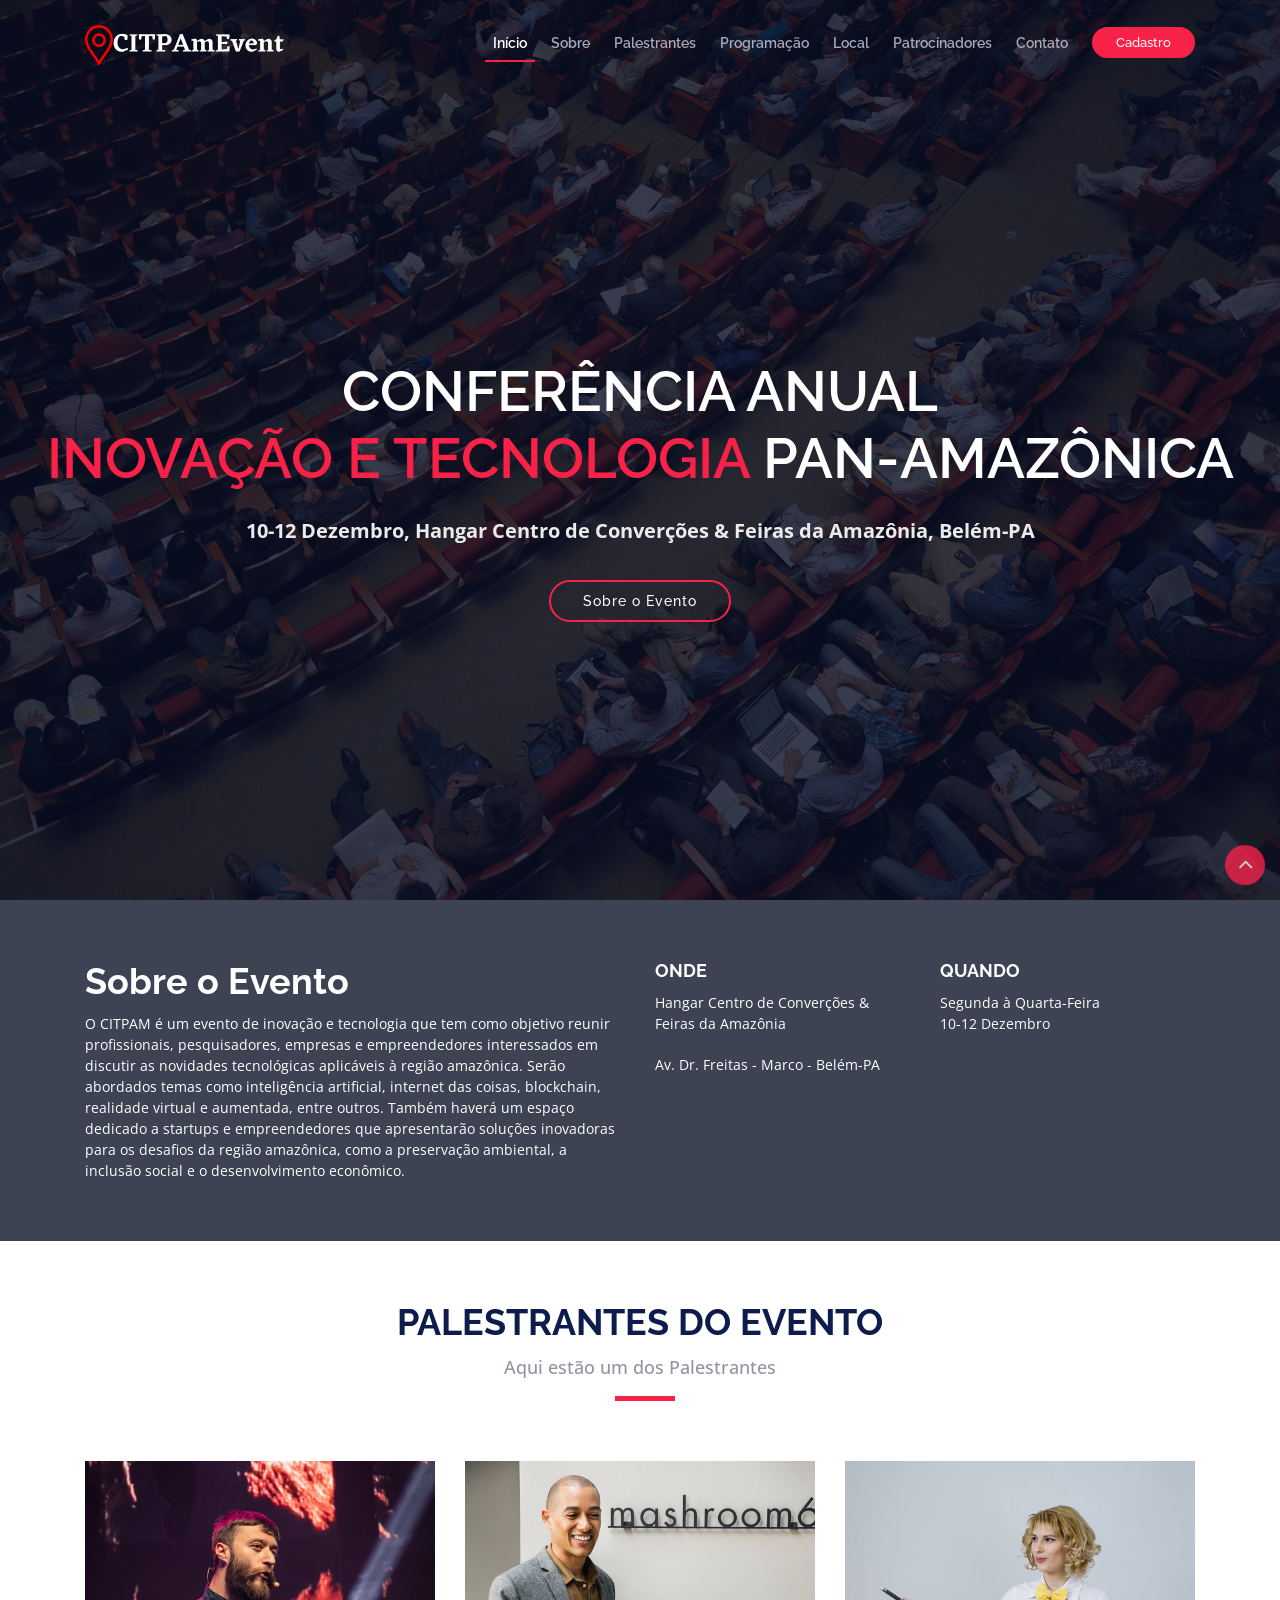
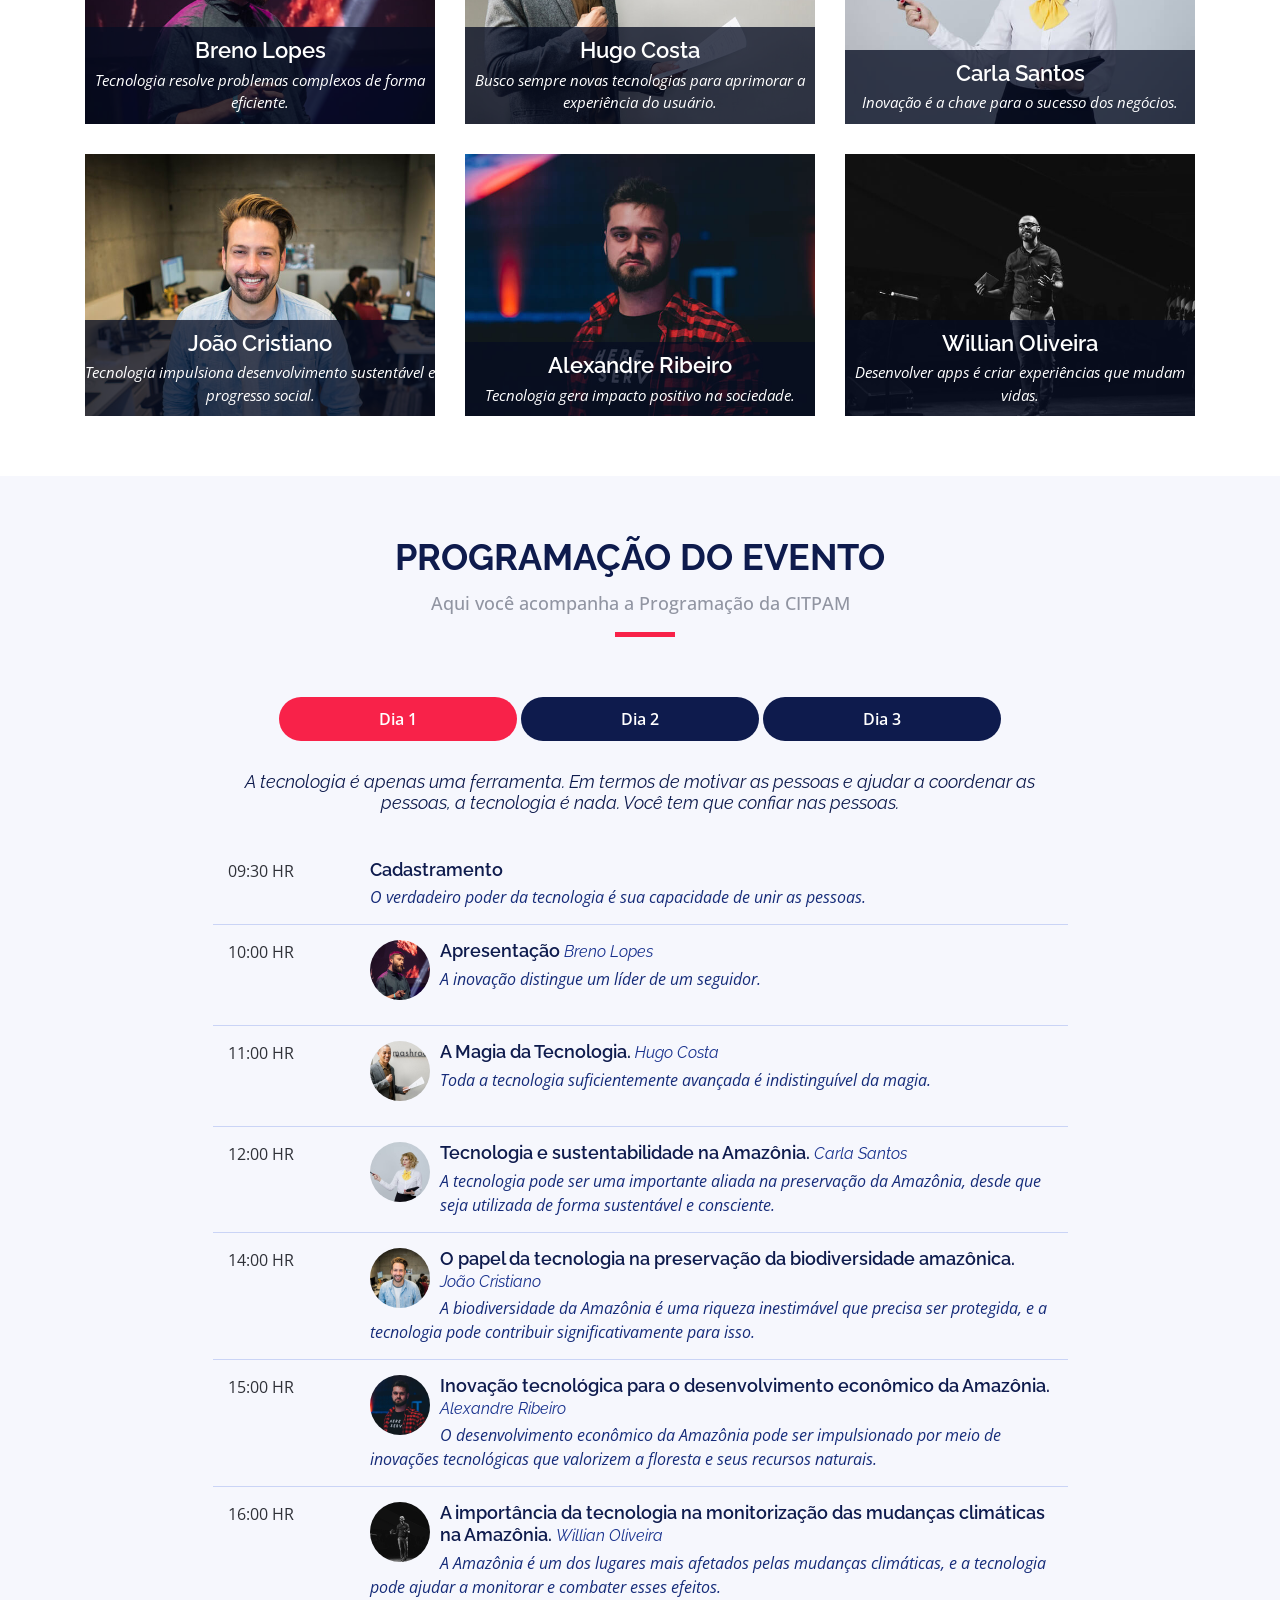
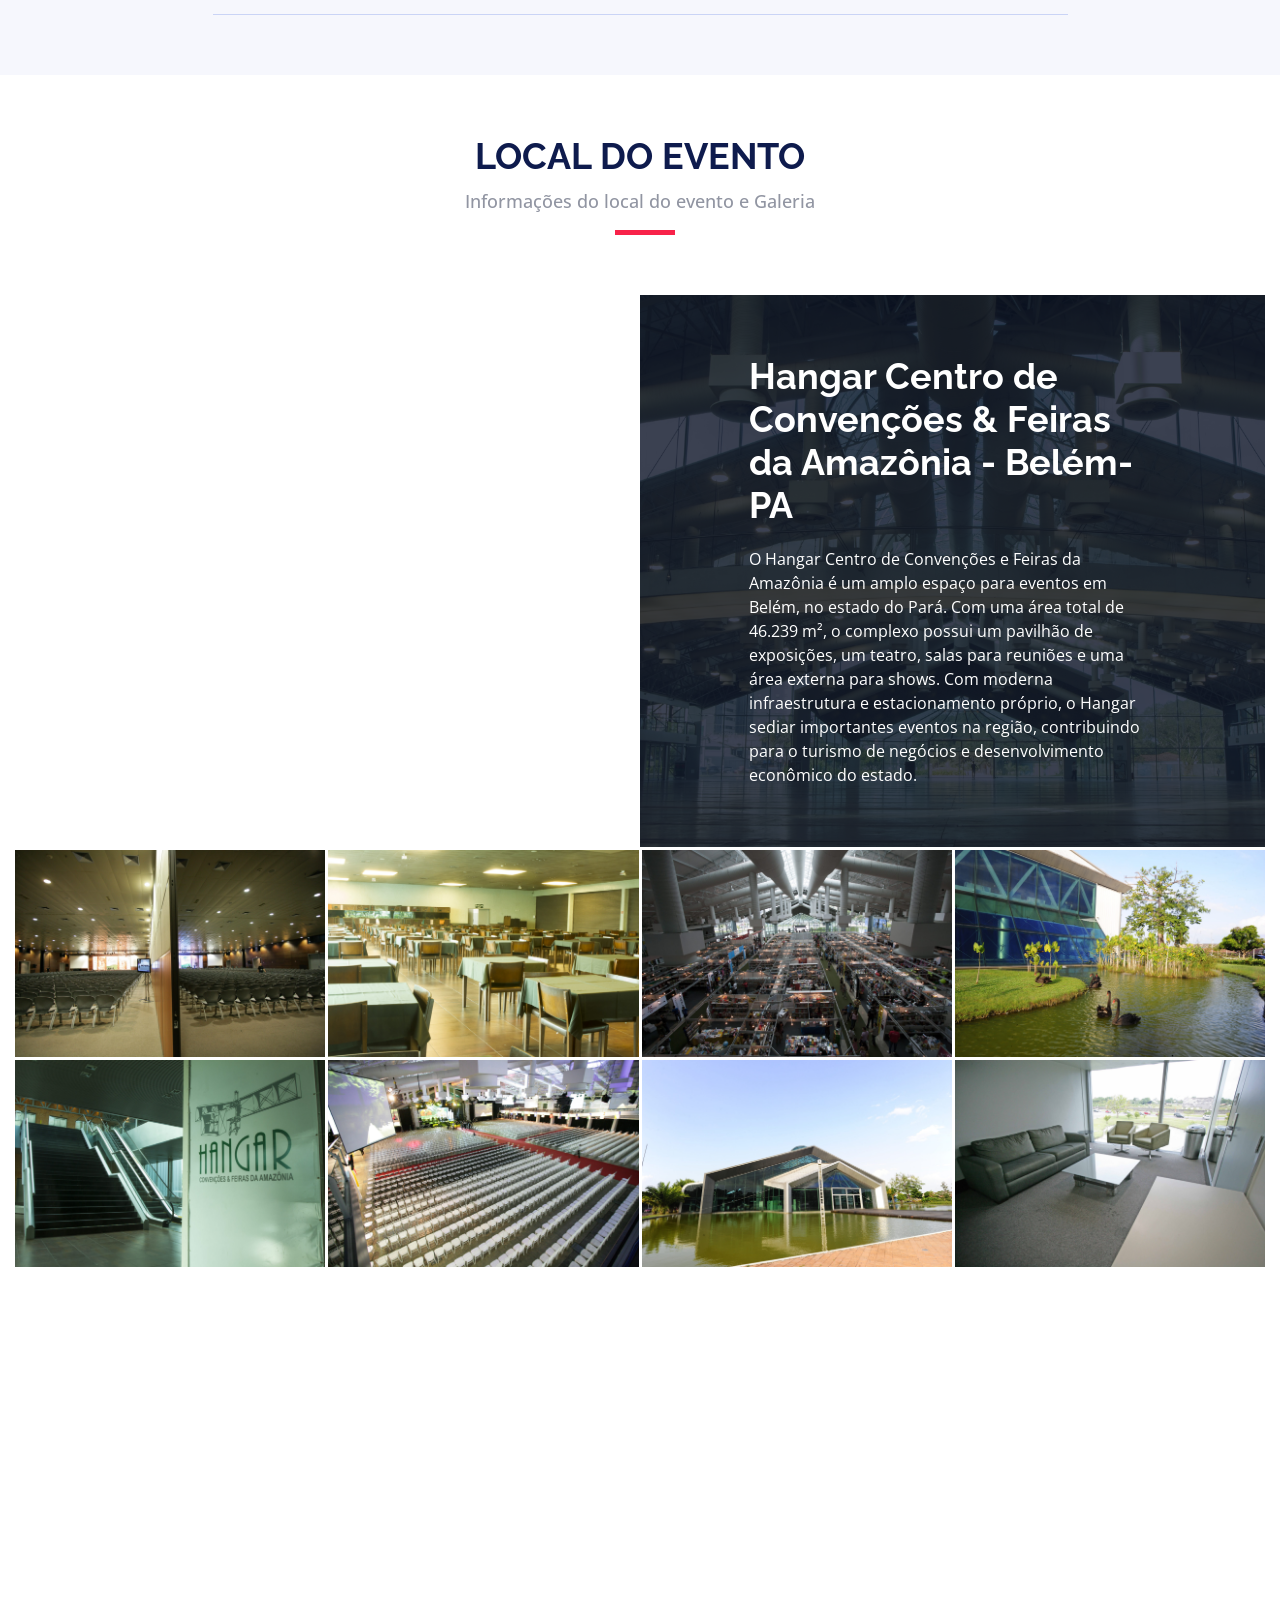
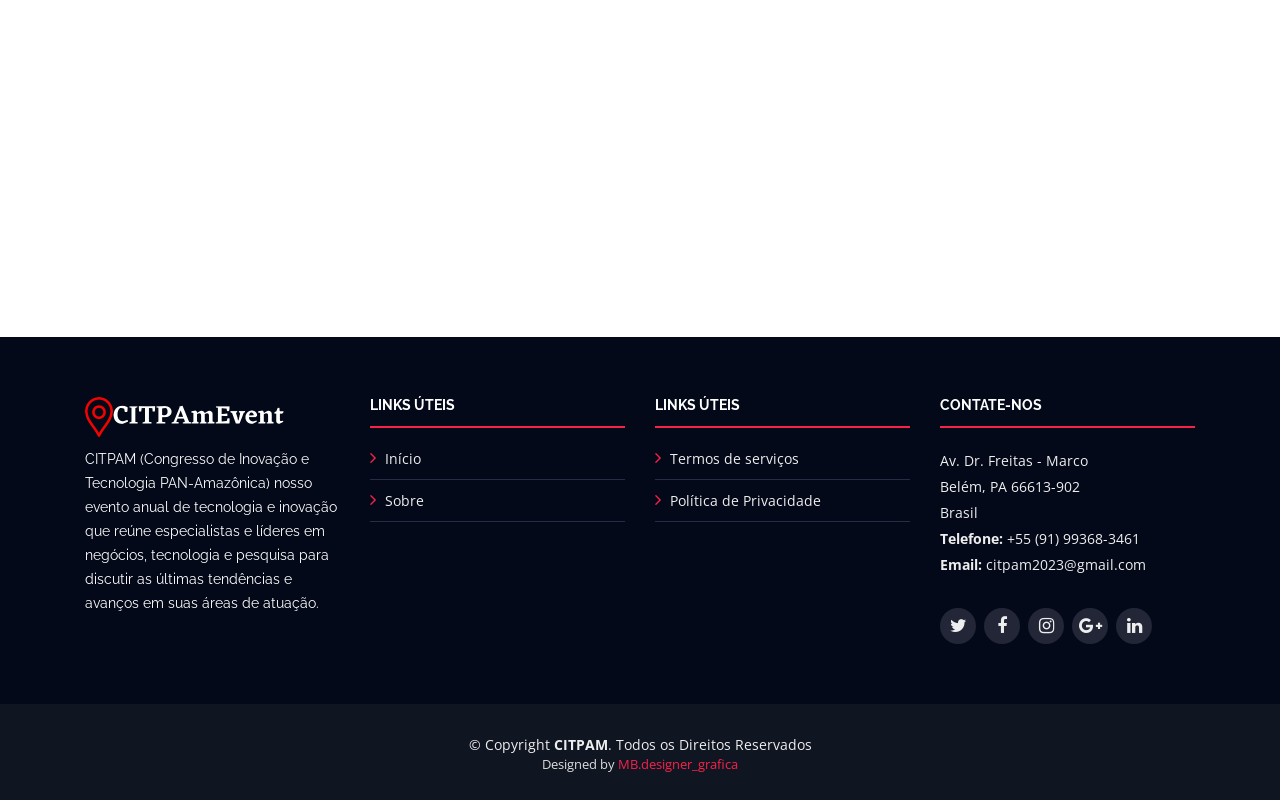
<file: index.html>
<!DOCTYPE html>
<html lang="pt-br">

<head>
  <meta charset="utf-8">
  <title>CITPAM2023- Conferência Anual de Inovação e Técnologia na região Amazônica</title>
  <meta content="width=device-width, initial-scale=1.0" name="viewport">
  <meta content="" name="keywords">
  <meta content="" name="description">

  <!-- Favicons -->
  <link href="img/apple-touch-icon.png" rel="icon">
  <link href="img/apple-touch-icon.png" rel="apple-touch-icon">

  <!-- Google Fonts -->
  <link href="https://fonts.googleapis.com/css?family=Open+Sans:300,300i,400,400i,700,700i|Raleway:300,400,500,700,800" rel="stylesheet">

  <!-- Bootstrap CSS File -->
  <link href="lib/bootstrap/css/bootstrap.min.css" rel="stylesheet">

  <!-- Libraries CSS Files -->
  <link href="lib/font-awesome/css/font-awesome.min.css" rel="stylesheet">
  <link href="lib/animate/animate.min.css" rel="stylesheet">
  <link href="lib/venobox/venobox.css" rel="stylesheet">
  <link href="lib/owlcarousel/assets/owl.carousel.min.css" rel="stylesheet">

  <!-- Main Stylesheet File -->
  <link href="css/style.css" rel="stylesheet">

</head>

<body>

  <!--==========================
    Header
  ============================-->
  <header id="header">
    <div class="container">

      <div id="logo" class="pull-left">
        <!-- Uncomment below if you prefer to use a text logo -->
        <!-- <h1><a href="#main">C<span>o</span>nf</a></h1>-->
        <a href="#intro" class="scrollto"><img src="img/logo.png" alt="" title=""></a>
      </div>

      <nav id="nav-menu-container">
        <ul class="nav-menu">
          <li class="menu-active"><a href="#intro">Início</a></li>
          <li><a href="#about">Sobre</a></li>
          <li><a href="#speakers">Palestrantes</a></li>
          <li><a href="#schedule">Programação</a></li>
          <li><a href="#venue">Local</a></li>
          <li><a href="#supporters">Patrocinadores</a></li>
          <li><a href="#footer">Contato</a></li>
          <li class="buy-tickets"><a href="cadastro1.html">Cadastro</a></li>
        </ul>
      </nav><!-- #nav-menu-container -->
    </div>
  </header><!-- #header -->

  <!--==========================
    Intro Section
  ============================-->
  <section id="intro">
    <div class="intro-container wow fadeIn">
      <h1 class="mb-4 pb-0">Conferência Anual<br><span>Inovação e Tecnologia</span> PAN-Amazônica</h1>
      <p class="mb-4 pb-0">10-12 Dezembro, Hangar Centro de Converções & Feiras da Amazônia, Belém-PA</p>
      <a href="#about" class="about-btn scrollto">Sobre o Evento</a>
    </div>
  </section>

  <main id="main">

    <!--==========================
      About Section
    ============================-->
    <section id="about">
      <div class="container">
        <div class="row">
          <div class="col-lg-6">
            <h2>Sobre o Evento</h2>
            <p>O CITPAM é um evento de inovação e tecnologia que tem como objetivo reunir
              profissionais, pesquisadores, empresas e empreendedores interessados em discutir as novidades 
              tecnológicas aplicáveis à região amazônica. Serão abordados temas como inteligência artificial, 
              internet das coisas, blockchain, realidade virtual e aumentada, entre outros. 
              Também haverá um espaço dedicado a startups e empreendedores que apresentarão soluções 
              inovadoras para os desafios da região amazônica, como a preservação ambiental, a inclusão social 
              e o desenvolvimento econômico.</p>
          </div>
          <div class="col-lg-3">
            <h3>Onde</h3>
            <p>Hangar Centro de Converções & Feiras da Amazônia</p>
            <p>Av. Dr. Freitas  - Marco - Belém-PA</p>
          </div>
          <div class="col-lg-3">
            <h3>Quando</h3>
            <p>Segunda à Quarta-Feira<br>10-12 Dezembro</p>
          </div>
        </div>
      </div>
    </section>

    <!--==========================
      Speakers Section
    ============================-->
    <section id="speakers" class="wow fadeInUp">
      <div class="container">
        <div class="section-header">
          <h2>Palestrantes do Evento</h2>
          <p>Aqui estão um dos Palestrantes</p>
        </div>

        <div class="row">
          <div class="col-lg-4 col-md-6">
            <div class="speaker">
              <img src="img/speakers/1.jpg" alt="Speaker 1" class="img-fluid">
              <div class="details">
                <h3><a href="speaker-details.html">Breno Lopes</a></h3>
                <p>Tecnologia resolve problemas complexos de forma eficiente.</p>
                <div class="social">
                  <a href=""><i class="fa fa-twitter"></i></a>
                  <a href=""><i class="fa fa-facebook"></i></a>
                  <a href=""><i class="fa fa-google-plus"></i></a>
                  <a href=""><i class="fa fa-linkedin"></i></a>
                </div>
              </div>
            </div>
          </div>
          <div class="col-lg-4 col-md-6">
            <div class="speaker">
              <img src="img/speakers/2.jpg" alt="Speaker 2" class="img-fluid">
              <div class="details">
                <h3><a href="speaker-details.html">Hugo Costa</a></h3>
                <p>Busco sempre novas tecnologias para aprimorar a experiência do usuário.</p>
                <div class="social">
                  <a href=""><i class="fa fa-twitter"></i></a>
                  <a href=""><i class="fa fa-facebook"></i></a>
                  <a href=""><i class="fa fa-google-plus"></i></a>
                  <a href=""><i class="fa fa-linkedin"></i></a>
                </div>
              </div>
            </div>
          </div>
          <div class="col-lg-4 col-md-6">
            <div class="speaker">
              <img src="img/speakers/3.jpg" alt="Speaker 3" class="img-fluid">
              <div class="details">
                <h3><a href="speaker-details.html">Carla Santos</a></h3>
                <p>Inovação é a chave para o sucesso dos negócios.</p>
                <div class="social">
                  <a href=""><i class="fa fa-twitter"></i></a>
                  <a href=""><i class="fa fa-facebook"></i></a>
                  <a href=""><i class="fa fa-google-plus"></i></a>
                  <a href=""><i class="fa fa-linkedin"></i></a>
                </div>
              </div>
            </div>
          </div>
          <div class="col-lg-4 col-md-6">
            <div class="speaker">
              <img src="img/speakers/4.jpg" alt="Speaker 4" class="img-fluid">
              <div class="details">
                <h3><a href="speaker-details.html">João Cristiano</a></h3>
                <p>Tecnologia impulsiona desenvolvimento sustentável e progresso social.</p>
                <div class="social">
                  <a href=""><i class="fa fa-twitter"></i></a>
                  <a href=""><i class="fa fa-facebook"></i></a>
                  <a href=""><i class="fa fa-google-plus"></i></a>
                  <a href=""><i class="fa fa-linkedin"></i></a>
                </div>
              </div>
            </div>
          </div>
          <div class="col-lg-4 col-md-6">
            <div class="speaker">
              <img src="img/speakers/5.jpg" alt="Speaker 5" class="img-fluid">
              <div class="details">
                <h3><a href="speaker-details.html">Alexandre Ribeiro</a></h3>
                <p>Tecnologia gera impacto positivo na sociedade.</p>
                <div class="social">
                  <a href=""><i class="fa fa-twitter"></i></a>
                  <a href=""><i class="fa fa-facebook"></i></a>
                  <a href=""><i class="fa fa-google-plus"></i></a>
                  <a href=""><i class="fa fa-linkedin"></i></a>
                </div>
              </div>
            </div>
          </div>
          <div class="col-lg-4 col-md-6">
            <div class="speaker">
              <img src="img/speakers/6.jpg" alt="Speaker 6" class="img-fluid">
              <div class="details">
                <h3><a href="speaker-details.html">Willian Oliveira</a></h3>
                <p>Desenvolver apps é criar experiências que mudam vidas.</p>
                <div class="social">
                  <a href=""><i class="fa fa-twitter"></i></a>
                  <a href=""><i class="fa fa-facebook"></i></a>
                  <a href=""><i class="fa fa-google-plus"></i></a>
                  <a href=""><i class="fa fa-linkedin"></i></a>
                </div>
              </div>
            </div>
          </div>
        </div>
      </div>

    </section>

    <!--==========================
      Schedule Section
    ============================-->
    <section id="schedule" class="section-with-bg">
      <div class="container wow fadeInUp">
        <div class="section-header">
          <h2>Programação do Evento</h2>
          <p>Aqui você acompanha a Programação da CITPAM</p>
        </div>

        <ul class="nav nav-tabs" role="tablist">
          <li class="nav-item">
            <a class="nav-link active" href="#day-1" role="tab" data-toggle="tab">Dia 1</a>
          </li>
          <li class="nav-item">
            <a class="nav-link" href="#day-2" role="tab" data-toggle="tab">Dia 2</a>
          </li>
          <li class="nav-item">
            <a class="nav-link" href="#day-3" role="tab" data-toggle="tab">Dia 3</a>
          </li>
        </ul>

        <h3 class="sub-heading">A tecnologia é apenas uma ferramenta. Em termos de motivar as pessoas e 
          ajudar a coordenar as pessoas, a tecnologia é nada. Você tem que confiar nas pessoas.</h3>

        <div class="tab-content row justify-content-center">

          <!-- Schdule Day 1 -->
          <div role="tabpanel" class="col-lg-9 tab-pane fade show active" id="day-1">

            <div class="row schedule-item">
              <div class="col-md-2"><time>09:30 HR</time></div>
              <div class="col-md-10">
                <h4>Cadastramento</h4>
                <p>O verdadeiro poder da tecnologia é sua capacidade de unir as pessoas.</p>
              </div>
            </div>

            <div class="row schedule-item">
              <div class="col-md-2"><time>10:00 HR</time></div>
              <div class="col-md-10">
                <div class="speaker">
                  <img src="img/speakers/1.jpg" alt="Brenden Legros">
                </div>
                <h4>Apresentação <span>Breno Lopes</span></h4>
                <p>A inovação distingue um líder de um seguidor.</p>
              </div>
            </div>

            <div class="row schedule-item">
              <div class="col-md-2"><time>11:00 HR</time></div>
              <div class="col-md-10">
                <div class="speaker">
                  <img src="img/speakers/2.jpg" alt="Hubert Hirthe">
                </div>
                <h4>A Magia da Tecnologia. <span>Hugo Costa</span></h4>
                <p>Toda a tecnologia suficientemente avançada é indistinguível da magia.</p>
              </div>
            </div>

            <div class="row schedule-item">
              <div class="col-md-2"><time>12:00 HR</time></div>
              <div class="col-md-10">
                <div class="speaker">
                  <img src="img/speakers/3.jpg" alt="Cole Emmerich">
                </div>
                <h4>Tecnologia e sustentabilidade na Amazônia. <span>Carla Santos</span></h4>
                <p>A tecnologia pode ser uma importante aliada na preservação da Amazônia, desde que seja 
                  utilizada de forma sustentável e consciente.</p>
              </div>
            </div>

            <div class="row schedule-item">
              <div class="col-md-2"><time>14:00 HR</time></div>
              <div class="col-md-10">
                <div class="speaker">
                  <img src="img/speakers/4.jpg" alt="Jack Christiansen">
                </div>
                <h4>O papel da tecnologia na preservação da biodiversidade amazônica. <span>João Cristiano</span></h4>
                <p>A biodiversidade da Amazônia é uma riqueza inestimável que precisa ser protegida, e a tecnologia 
                  pode contribuir significativamente para isso.</p>
              </div>
            </div>

            <div class="row schedule-item">
              <div class="col-md-2"><time>15:00 HR</time></div>
              <div class="col-md-10">
                <div class="speaker">
                  <img src="img/speakers/5.jpg" alt="Alejandrin Littel">
                </div>
                <h4>Inovação tecnológica para o desenvolvimento econômico da Amazônia. <span>Alexandre Ribeiro</span></h4>
                <p>O desenvolvimento econômico da Amazônia pode ser impulsionado por meio de inovações tecnológicas que 
                  valorizem a floresta e seus recursos naturais.</p>
              </div>
            </div>

            <div class="row schedule-item">
              <div class="col-md-2"><time>16:00 HR</time></div>
              <div class="col-md-10">
                <div class="speaker">
                  <img src="img/speakers/6.jpg" alt="Willow Trantow">
                </div>
                <h4>A importância da tecnologia na monitorização das mudanças climáticas na Amazônia. <span>Willian Oliveira</span></h4>
                <p>A Amazônia é um dos lugares mais afetados pelas mudanças climáticas, e a tecnologia 
                  pode ajudar a monitorar e combater esses efeitos.</p>
              </div>
            </div>

          </div>
          <!-- End Schdule Day 1 -->

          <!-- Schdule Day 2 -->
          <div role="tabpanel" class="col-lg-9  tab-pane fade" id="day-2">

            <div class="row schedule-item">
              <div class="col-md-2"><time>10:00 HR</time></div>
              <div class="col-md-10">
                <div class="speaker">
                  <img src="img/speakers/1.jpg" alt="Brenden Legros">
                </div>
                <h4>Tecnologia e empreendedorismo na Amazônia: oportunidades e desafios. <span>Breno Lopes</span></h4>
                <p>O empreendedorismo na Amazônia pode ser estimulado por meio de soluções tecnológicas que
                   gerem novas oportunidades de negócios sustentáveis.</p>
              </div>
            </div>

            <div class="row schedule-item">
              <div class="col-md-2"><time>11:00 HR</time></div>
              <div class="col-md-10">
                <div class="speaker">
                  <img src="img/speakers/2.jpg" alt="Hubert Hirthe">
                </div>
                <h4>Tecnologias digitais para a inclusão social e educacional na Amazônia. <span>Hugo Costa</span></h4>
                <p>A inclusão social e educacional na Amazônia pode ser ampliada por meio de tecnologias digitais que levem 
                  conhecimento e acesso à informação para comunidades remotas.</p>
              </div>
            </div>

            <div class="row schedule-item">
              <div class="col-md-2"><time>12:00 HR</time></div>
              <div class="col-md-10">
                <div class="speaker">
                  <img src="img/speakers/3.jpg" alt="Cole Emmerich">
                </div>
                <h4>Tecnologia e saúde na Amazônia: avanços e perspectivas. <span>Carla Santos</span></h4>
                <p>A tecnologia pode contribuir para melhorar a saúde na Amazônia, por meio de soluções 
                  inovadoras que atendam às demandas específicas da região.</p>
              </div>
            </div>

            <div class="row schedule-item">
              <div class="col-md-2"><time>14:00 HR</time></div>
              <div class="col-md-10">
                <div class="speaker">
                  <img src="img/speakers/4.jpg" alt="Jack Christiansen">
                </div>
                <h4>Desafios da conectividade na Amazônia: soluções tecnológicas para garantir o acesso à internet. <span>João Cristiano</span></h4>
                <p>A conectividade é um desafio na Amazônia, mas soluções tecnológicas podem garantir o acesso à internet e melhorar a comunicação na região.</p>
              </div>
            </div>

            <div class="row schedule-item">
              <div class="col-md-2"><time>15:00 HR</time></div>
              <div class="col-md-10">
                <div class="speaker">
                  <img src="img/speakers/5.jpg" alt="Alejandrin Littel">
                </div>
                <h4>A inteligência artificial e o uso de dados na gestão ambiental da Amazônia. <span>Alexandre Ribeiro</span></h4>
                <p>A inteligência artificial e o uso de dados podem ser usados para aprimorar a gestão ambiental da Amazônia, permitindo uma tomada de decisão mais precisa e eficiente.</p>
              </div>
            </div>

            <div class="row schedule-item">
              <div class="col-md-2"><time>16:00 HR</time></div>
              <div class="col-md-10">
                <div class="speaker">
                  <img src="img/speakers/6.jpg" alt="Willow Trantow">
                </div>
                <h4>Tecnologia e turismo sustentável na Amazônia: oportunidades e desafios. <span>Willian Oliveira</span></h4>
                <p>Voluptatem et alias dolorum est aut sit enim neque veritatis.</p>
              </div>
            </div>

          </div>
          <!-- End Schdule Day 2 -->

          <!-- Schdule Day 3 -->
          <div role="tabpanel" class="col-lg-9  tab-pane fade" id="day-3">

            <div class="row schedule-item">
              <div class="col-md-2"><time>10:00 HR</time></div>
              <div class="col-md-10">
                <div class="speaker">
                  <img src="img/speakers/2.jpg" alt="Hubert Hirthe">
                </div>
                <h4>A importância da conectividade na Amazônia. <span>Hugo Costa</span></h4>
                <p>A importância da conectividade na região amazônica, desde o acesso à internet para comunidades remotas até o uso de tecnologias de comunicação para monitorar a floresta e prevenir desastres ambientais.</p>
              </div>
            </div>

            <div class="row schedule-item">
              <div class="col-md-2"><time>11:00 HR</time></div>
              <div class="col-md-10">
                <div class="speaker">
                  <img src="img/speakers/3.jpg" alt="Cole Emmerich">
                </div>
                <h4>Internet das Coisas na Amazônia. <span>Carla Santos</span></h4>
                <p>Tecnologia de Internet das Coisas (IoT) pode ser aplicada na região amazônica, por exemplo, para monitoramento ambiental, gestão de recursos naturais e agricultura de precisão.</p>
              </div>
            </div>

            <div class="row schedule-item">
              <div class="col-md-2"><time>12:00 HR</time></div>
              <div class="col-md-10">
                <div class="speaker">
                  <img src="img/speakers/1.jpg" alt="Brenden Legros">
                </div>
                <h4>Blockchain e a Amazônia: Possibilidades e Desafios. <span>Breno Lopes</span></h4>
                <p>A tecnologia blockchain pode ser aplicada na região amazônica, por exemplo, para rastrear a origem dos produtos, garantir a transparência nas transações comerciais e apoiar projetos de conservação ambiental.</p>
              </div>
            </div>

            <div class="row schedule-item">
              <div class="col-md-2"><time>02:00 HR</time></div>
              <div class="col-md-10">
                <div class="speaker">
                  <img src="img/speakers/4.jpg" alt="Jack Christiansen">
                </div>
                <h4>Oportunidades de inovação na Amazônia <span>João Cristiano</span></h4>
                <p>As diversas oportunidades de inovação na região, tais como o desenvolvimento de produtos sustentáveis a partir de recursos naturais locais, a criação de startups de base tecnológica e a promoção de pesquisas científicas na região.</p>
              </div>
            </div>

            <div class="row schedule-item">
              <div class="col-md-2"><time>03:00 HR</time></div>
              <div class="col-md-10">
                <div class="speaker">
                  <img src="img/speakers/5.jpg" alt="Alejandrin Littel">
                </div>
                <h4>A tecnologia como aliada na preservação da Amazônia. <span>Alexandre Ribeiro</span></h4>
                <p>Como a tecnologia pode ser utilizada para monitorar e proteger a Amazônia, desde o uso de drones para mapeamento de áreas desmatadas até o uso de sensores para monitorar a qualidade do ar e da água.</p>
              </div>
            </div>

            <div class="row schedule-item">
              <div class="col-md-2"><time>04:00 HR</time></div>
              <div class="col-md-10">
                <div class="speaker">
                  <img src="img/speakers/6.jpg" alt="Willow Trantow">
                </div>
                <h4>Apps para o Desenvolvimento Sustentável da Amazônia <span>Willian Oliveira</span></h4>
                <p>Aplicativos móveis que podem ser utilizados para promover o desenvolvimento sustentável da região amazônica, incluindo soluções para transporte, comunicação, saúde, educação e turismo.</p>
              </div>
            </div>

          </div>
          <!-- End Schdule Day 3 -->

        </div>

      </div>

    </section>

    <!--==========================
      Venue Section
    ============================-->
    <section id="venue" class="wow fadeInUp">

      <div class="container-fluid">

        <div class="section-header">
          <h2>Local do Evento</h2>
          <p>Informações do local do evento e Galeria</p>
        </div>

        <div class="row no-gutters">
          <div class="col-lg-6 venue-map">
            <iframe src="https://www.google.com/maps/embed?pb=!1m18!1m12!1m3!1d3988.590083228857!2d-48.4589619502081!3d-1.421717536183493!2m3!1f0!2f0!3f0!3m2!1i1024!2i768!4f13.1!3m3!1m2!1s0x92a48b899ad1cfc5%3A0x3d9b576adf20e9e2!2sHangar%20Centro%20de%20Conven%C3%A7%C3%B5es%20%26%20Feiras%20da%20Amaz%C3%B4nia!5e0!3m2!1spt-BR!2sbr!4v1681235667348!5m2!1spt-BR!2sbr" frameborder="0" style="border:0" allowfullscreen></iframe>
          </div>

          <div class="col-lg-6 venue-info">
            <div class="row justify-content-center">
              <div class="col-11 col-lg-8">
                <h3>Hangar Centro de Convenções & Feiras da Amazônia - Belém-PA</h3>
                <p>O Hangar Centro de Convenções e Feiras da Amazônia é um amplo espaço para eventos em Belém, no estado do Pará. Com uma área total de 46.239 m², o complexo possui um pavilhão de exposições, um teatro, salas para reuniões e uma área externa para shows. Com moderna infraestrutura e estacionamento próprio, o Hangar sediar importantes eventos na região, contribuindo para o turismo de negócios e desenvolvimento econômico do estado.</p>
              </div>
            </div>
          </div>
        </div>

      </div>

      <div class="container-fluid venue-gallery-container">
        <div class="row no-gutters">

          <div class="col-lg-3 col-md-4">
            <div class="venue-gallery">
              <a href="img/venue-gallery/1.jpg" class="venobox" data-gall="venue-gallery">
                <img src="img/venue-gallery/1.jpg" alt="" class="img-fluid">
              </a>
            </div>
          </div>

          <div class="col-lg-3 col-md-4">
            <div class="venue-gallery">
              <a href="img/venue-gallery/2.jpg" class="venobox" data-gall="venue-gallery">
                <img src="img/venue-gallery/2.jpg" alt="" class="img-fluid">
              </a>
            </div>
          </div>

          <div class="col-lg-3 col-md-4">
            <div class="venue-gallery">
              <a href="img/venue-gallery/3.jpg" class="venobox" data-gall="venue-gallery">
                <img src="img/venue-gallery/3.jpg" alt="" class="img-fluid">
              </a>
            </div>
          </div>

          <div class="col-lg-3 col-md-4">
            <div class="venue-gallery">
              <a href="img/venue-gallery/4.jpg" class="venobox" data-gall="venue-gallery">
                <img src="img/venue-gallery/4.jpg" alt="" class="img-fluid">
              </a>
            </div>
          </div>

          <div class="col-lg-3 col-md-4">
            <div class="venue-gallery">
              <a href="img/venue-gallery/5.jpg" class="venobox" data-gall="venue-gallery">
                <img src="img/venue-gallery/5.jpg" alt="" class="img-fluid">
              </a>
            </div>
          </div>

          <div class="col-lg-3 col-md-4">
            <div class="venue-gallery">
              <a href="img/venue-gallery/6.jpg" class="venobox" data-gall="venue-gallery">
                <img src="img/venue-gallery/6.jpg" alt="" class="img-fluid">
              </a>
            </div>
          </div>

          <div class="col-lg-3 col-md-4">
            <div class="venue-gallery">
              <a href="img/venue-gallery/7.jpg" class="venobox" data-gall="venue-gallery">
                <img src="img/venue-gallery/7.jpg" alt="" class="img-fluid">
              </a>
            </div>
          </div>

          <div class="col-lg-3 col-md-4">
            <div class="venue-gallery">
              <a href="img/venue-gallery/8.jpg" class="venobox" data-gall="venue-gallery">
                <img src="img/venue-gallery/8.jpg" alt="" class="img-fluid">
              </a>
            </div>
          </div>

        </div>
      </div>

    </section>

    <!--==========================
      Sponsors Section
    ============================-->
    <section id="supporters" class="section-with-bg wow fadeInUp">

      <div class="container">
        <div class="section-header">
          <h2>Patrocinadores</h2>
        </div>

        <div class="row no-gutters supporters-wrap clearfix">

          <div class="col-lg-3 col-md-4 col-xs-6">
            <div class="supporter-logo">
              <img src="img/supporters/1.jpg" class="img-fluid" alt="">
            </div>
          </div>
          
          <div class="col-lg-3 col-md-4 col-xs-6">
            <div class="supporter-logo">
              <img src="img/supporters/2.jpg" class="img-fluid" alt="">
            </div>
          </div>
        
          <div class="col-lg-3 col-md-4 col-xs-6">
            <div class="supporter-logo">
              <img src="img/supporters/3.jpg" class="img-fluid" alt="">
            </div>
          </div>
          
          <div class="col-lg-3 col-md-4 col-xs-6">
            <div class="supporter-logo">
              <img src="img/supporters/4.jpg" class="img-fluid" alt="">
            </div>
          </div>
          
          <div class="col-lg-3 col-md-4 col-xs-6">
            <div class="supporter-logo">
              <img src="img/supporters/5.jpg" class="img-fluid" alt="">
            </div>
          </div>
        
          <div class="col-lg-3 col-md-4 col-xs-6">
            <div class="supporter-logo">
              <img src="img/supporters/6.jpg" class="img-fluid" alt="">
            </div>
          </div>
          
          <div class="col-lg-3 col-md-4 col-xs-6">
            <div class="supporter-logo">
              <img src="img/supporters/7.jpg" class="img-fluid" alt="">
            </div>
          </div>
          
          <div class="col-lg-3 col-md-4 col-xs-6">
            <div class="supporter-logo">
              <img src="img/supporters/8.jpg" class="img-fluid" alt="">
            </div>
          </div>

        </div>

      </div>

    </section>


    <!--==========================
      Buy Ticket Section
    ============================
    <section id="buy-tickets" class="section-with-bg wow fadeInUp">
      <div class="container">

        <div class="section-header">
          <h2>Compre aqui seu ticket</h2>
          <p>De forma rápida fácil e segura.</p>
        </div>

        <div class="row contact-info">

          <div class="col-md-4">
            <div class="contact-address">
              <i class="ion-ios-location-outline"></i>
              <h3>Valor</h3>
              <address>Compre o seu ticket de valor único de R$ 100,00</address>
            </div>
          </div>

          <div class="col-md-4">
            <div class="contact-phone">
              <i class="ion-ios-telephone-outline"></i>
              <h3>Nossa Chave PIX</h3>
              <p><a>citpam2023@gmail.com</a></p>
            </div>
          </div>

          <div class="col-md-4">
            <div class="contact-email">
              <i class="ion-ios-email-outline"></i>
              <h3>Comprovante</h3>
              <p><a href="citpam2023@gmail.com">Envie seu comprovante para o nosso e-mail com o seu NOME COMPLETO e CPF.</a></p>
            </div>
          </div>

        </div>

      </div>

    </section>-->


  </main>


  <!--==========================
    Footer
  ============================-->
  <footer id="footer">
    <div class="footer-top">
      <div class="container">
        <div class="row">

          <div class="col-lg-3 col-md-6 footer-info">
            <img src="img/logo.png" alt="TheEvenet">
            <p>CITPAM (Congresso de Inovação e Tecnologia PAN-Amazônica) nosso evento anual de tecnologia e inovação que reúne especialistas e líderes em negócios, tecnologia e pesquisa para discutir as últimas tendências e avanços em suas áreas de atuação.</p>
          </div>

          <div class="col-lg-3 col-md-6 footer-links">
            <h4>Links úteis</h4>
            <ul>
              <li><i class="fa fa-angle-right"></i> <a href="#intro">Início</a></li>
              <li><i class="fa fa-angle-right"></i> <a href="#about">Sobre</a></li>    
            </ul>
          </div>

          <div class="col-lg-3 col-md-6 footer-links">
            <h4>Links úteis</h4>
            <ul>
              <li><i class="fa fa-angle-right"></i> <a href="termos-de-servicos.html">Termos de serviços</a></li>
              <li><i class="fa fa-angle-right"></i> <a href="politica-de-privacidade.html">Política de Privacidade</a></li>
            </ul>
          </div>

          <div class="col-lg-3 col-md-6 footer-contact">
            <h4>Contate-nos</h4>
            <p>
              Av. Dr. Freitas - Marco <br>
              Belém, PA 66613-902<br>
              Brasil <br>
              <strong>Telefone:</strong> +55 (91) 99368-3461<br>
              <strong>Email:</strong> citpam2023@gmail.com<br>
            </p>

            <div class="social-links">
              <a href="#" class="twitter"><i class="fa fa-twitter"></i></a>
              <a href="#" class="facebook"><i class="fa fa-facebook"></i></a>
              <a href="#" class="instagram"><i class="fa fa-instagram"></i></a>
              <a href="#" class="google-plus"><i class="fa fa-google-plus"></i></a>
              <a href="#" class="linkedin"><i class="fa fa-linkedin"></i></a>
            </div>

          </div>

        </div>
      </div>
    </div>

    <div class="container">
      <div class="copyright">
        &copy; Copyright <strong>CITPAM</strong>. Todos os Direitos Reservados
      </div>
      <div class="credits">
        
        Designed by <a href="https://instagram.com/mb.designer_grafic?igshid=ODM2MWFjZDg=">MB.designer_grafica</a>
      </div>
    </div>
  </footer><!-- #footer -->

  <a href="#" class="back-to-top"><i class="fa fa-angle-up"></i></a>

  <!-- JavaScript Libraries -->
  <script src="lib/jquery/jquery.min.js"></script>
  <script src="lib/jquery/jquery-migrate.min.js"></script>
  <script src="lib/bootstrap/js/bootstrap.bundle.min.js"></script>
  <script src="lib/easing/easing.min.js"></script>
  <script src="lib/superfish/hoverIntent.js"></script>
  <script src="lib/superfish/superfish.min.js"></script>
  <script src="lib/wow/wow.min.js"></script>
  <script src="lib/venobox/venobox.min.js"></script>
  <script src="lib/owlcarousel/owl.carousel.min.js"></script>

  <!-- Contact Form JavaScript File -->
  <script src="contactform/contactform.js"></script>

  <!-- Template Main Javascript File -->
  <script src="js/main.js"></script>
</body>

</html>
</file>
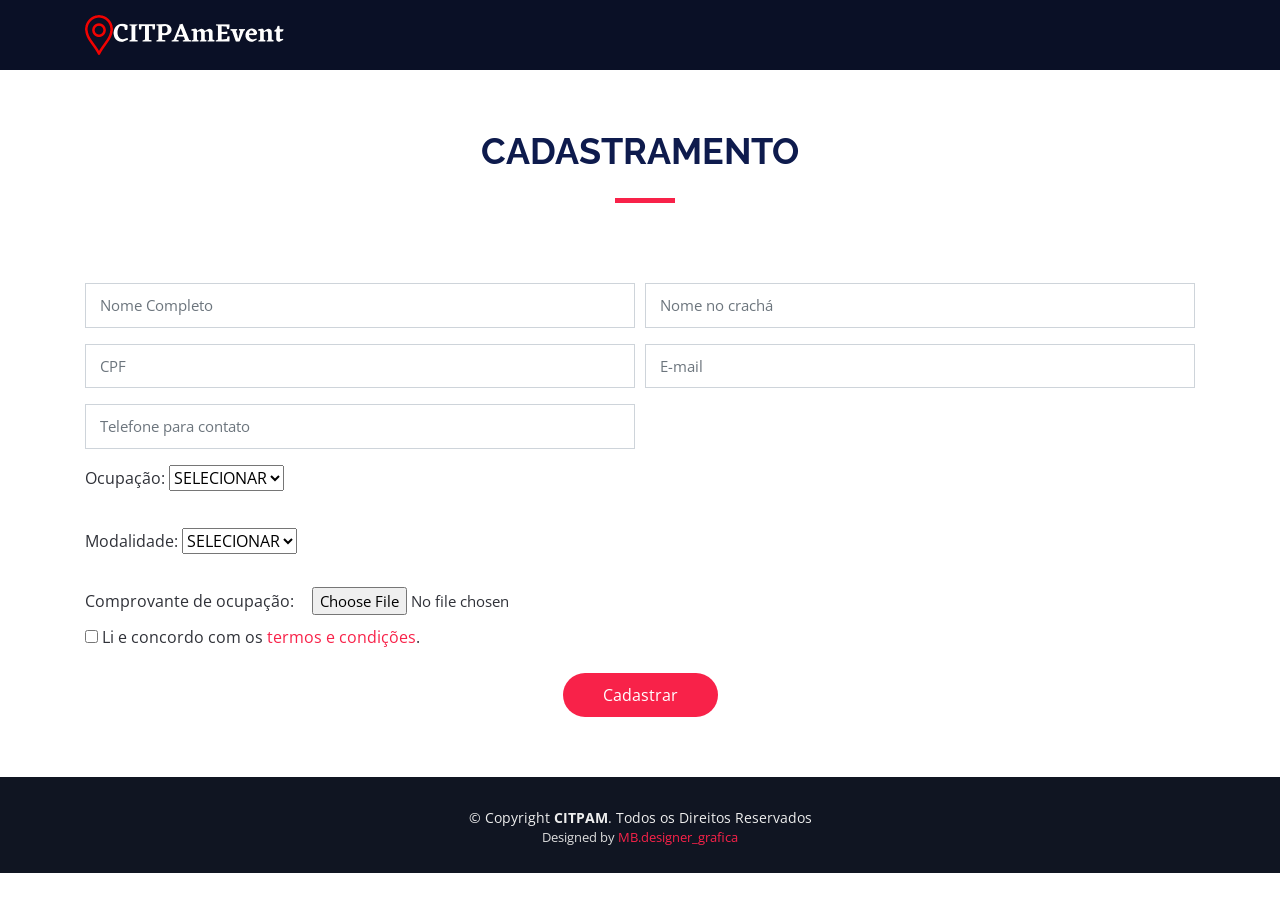
<file: cadastro1.html>
<!DOCTYPE html>
<html lang="pt-br">

<head>
  <meta charset="utf-8">
  <title>CITPAM2023 - Cadastramento</title>
  <meta content="width=device-width, initial-scale=1.0" name="viewport">
  <meta content="" name="keywords">
  <meta content="" name="description">

  <!-- Favicons -->
  <link href="img/apple-touch-icon.png" rel="icon">
  <link href="img/apple-touch-icon.png" rel="apple-touch-icon">

  <!-- Google Fonts -->
  <link href="https://fonts.googleapis.com/css?family=Open+Sans:300,300i,400,400i,700,700i|Raleway:300,400,500,700,800" rel="stylesheet">

  <!-- Bootstrap CSS File -->
  <link href="lib/bootstrap/css/bootstrap.min.css" rel="stylesheet">

  <!-- Libraries CSS Files -->
  <link href="lib/font-awesome/css/font-awesome.min.css" rel="stylesheet">
  <link href="lib/animate/animate.min.css" rel="stylesheet">
  <link href="lib/venobox/venobox.css" rel="stylesheet">
  <link href="lib/owlcarousel/assets/owl.carousel.min.css" rel="stylesheet">

  <!-- Main Stylesheet File -->
  <link href="css/style.css" rel="stylesheet">


</head>

<body>

  <!--==========================
    Header
  ============================-->
  <header id="header" class="header-fixed">
    <div class="container">

      <div id="logo" class="pull-left">
        <!-- Uncomment below if you prefer to use a text logo -->
        <!-- <h1><a href="#main">C<span>o</span>nf</a></h1>-->
        <a href="index.html#intro" class="scrollto"><img src="img/logo.png" alt="" title=""></a>
      </div>

    </div>
  </header><!-- #header -->

  <main id="main" class="main-page">

    <!--==========================
      Speaker Details Section
    ============================-->
    <section id="contact" class="section-bg wow fadeInUp">

        <div class="container">
  
          <div class="section-header">
            <h2>Cadastramento</h2>
            <p></p>
          </div>
  
          <div class="row contact-info">
          </div>
  
          <div class="form">
            <form id="cadastro-form" method="post" role="form" class="contactForm">
              <div class="form-row">
                <div class="form-group col-md-6">
                  <input type="text" name="nome-completo" class="form-control" id="nome-completo" placeholder="Nome Completo" required>
                  <div class="validation"></div>
                </div>
                <div class="form-group col-md-6">
                    <input type="text" name="nome-cracha" class="form-control" id="nome-cracha" placeholder="Nome no crachá" required>
                    <div class="validation"></div>
                </div>
                <div class="form-group col-md-6">
                    <input type="text" name="cpf" class="form-control" id="cpf" placeholder="CPF" required>
                    <div class="validation"></div>
                </div>
                <div class="form-group col-md-6">
                  <input type="email" class="form-control" name="email" id="email" placeholder="E-mail" data-rule="email" required>
                  <div class="validation"></div>
                </div>
                <div class="form-group col-md-6">
                    <input type="telefone" class="form-control" name="telefone" id="telefone" placeholder="Telefone para contato" required>
                    <div class="validation"></div>
                </div>
              </div>

              <div class="form-group">
              <label for="ocupacao">Ocupação:</label>
			        <select id="ocupacao" name="ocupacao">
                <option value="selecionar">SELECIONAR</option>
				        <option value="aluno">Aluno</option>
                <option value="professor">Professor</option>
				        <option value="profissional">Profissional</option>				
			        </select>
                 <p id="preco-matricula"></p>
              </div>
                <div class="form-group">
                    <label for="modalidade">Modalidade:</label>
                    <select id="modalidade" name="modalidade">
                        <option value="selecionar">SELECIONAR</option>
                        <option value="curso">Curso</option>
                        <option value="start-up">Start-up</option>
                        <option value="palestras">Palestras</option>
                    </select>
                </div>

                <div class="form-group">
                    <label for="comprovante">Comprovante de ocupação:</label>
      		          <input type="file" id="comprovante" name="comprovante"><br>

      		      <label for="termos">
        		    <input type="checkbox" id="termos" name="termos" required>
        		    Li e concordo com os <a href="termos1.html">termos e condições</a>.
      		      </label>
                </div>
                <div class="text-center"><button type="submit">Cadastrar</button></div>
            </form>

            <div id="resultado"></div>
          </div>
     
        </div>
        
      </section><!-- #contact -->

  </main>


  <!--==========================
    Footer
  ============================-->
  <footer id="footer">
    <div class="container">
      <div class="copyright">
        &copy; Copyright <strong>CITPAM</strong>. Todos os Direitos Reservados
      </div>
      <div class="credits">
        
        Designed by <a href="https://instagram.com/mb.designer_grafic?igshid=ODM2MWFjZDg=">MB.designer_grafica</a>
      </div>
    </div>
  </footer><!-- #footer -->

  <a href="#" class="back-to-top"><i class="fa fa-angle-up"></i></a>

  <!-- JavaScript Libraries -->
  <script src="lib/jquery/jquery.min.js"></script>
  <script src="lib/jquery/jquery-migrate.min.js"></script>
  <script src="lib/bootstrap/js/bootstrap.bundle.min.js"></script>
  <script src="lib/easing/easing.min.js"></script>
  <script src="lib/superfish/hoverIntent.js"></script>
  <script src="lib/superfish/superfish.min.js"></script>
  <script src="lib/wow/wow.min.js"></script>
  <script src="lib/venobox/venobox.min.js"></script>
  <script src="lib/owlcarousel/owl.carousel.min.js"></script>

  <!-- Contact Form JavaScript File -->
  <script src="contactform/contactform.js"></script>

  <!-- Main Javascript File -->
  <script src="js/main.js"></script>
  <script src="js/script.js"></script>
</body>

</html>
</file>
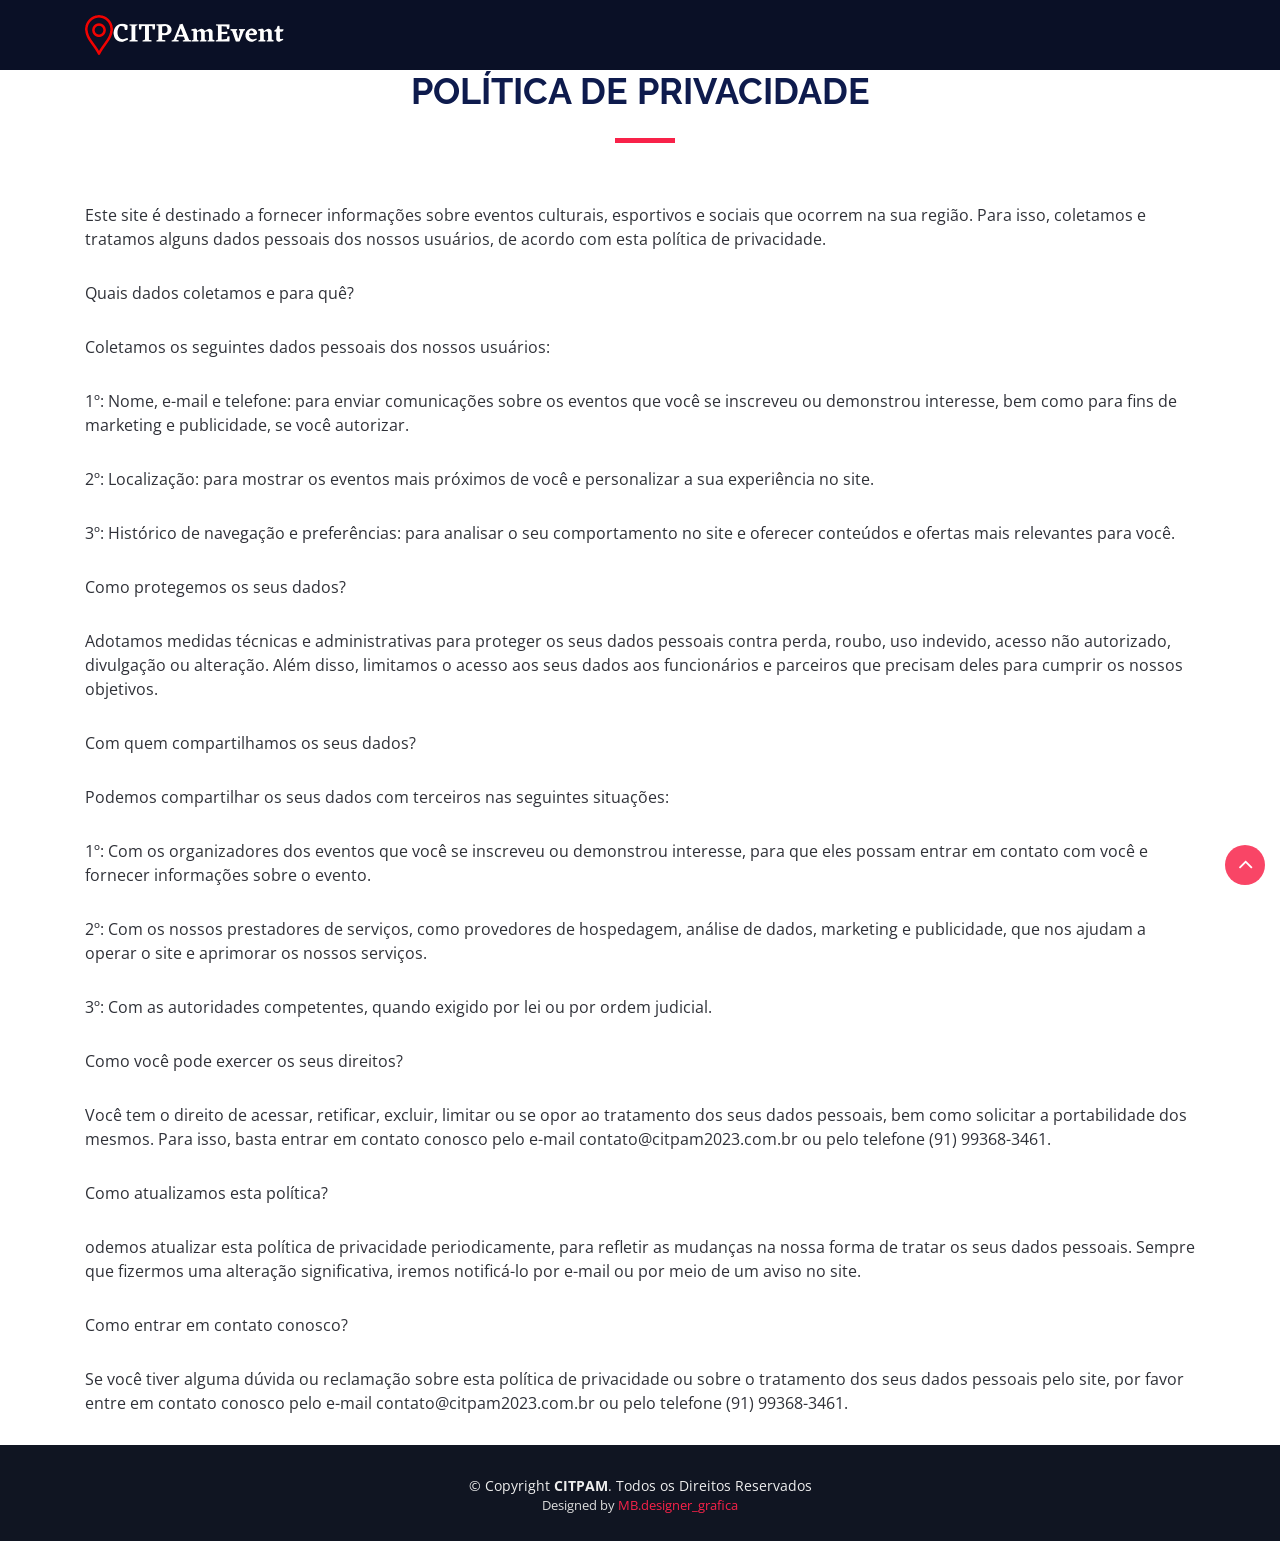
<file: politica-de-privacidade.html>
<!DOCTYPE html>
<html lang="pt-br">

<head>
  <meta charset="utf-8">
  <title>CITPAM2023 - Política de Privacidade</title>
  <meta content="width=device-width, initial-scale=1.0" name="viewport">
  <meta content="" name="keywords">
  <meta content="" name="description">

  <!-- Favicons -->
  <link href="img/apple-touch-icon.png" rel="icon">
  <link href="img/apple-touch-icon.png" rel="apple-touch-icon">

  <!-- Google Fonts -->
  <link href="https://fonts.googleapis.com/css?family=Open+Sans:300,300i,400,400i,700,700i|Raleway:300,400,500,700,800" rel="stylesheet">

  <!-- Bootstrap CSS File -->
  <link href="lib/bootstrap/css/bootstrap.min.css" rel="stylesheet">

  <!-- Libraries CSS Files -->
  <link href="lib/font-awesome/css/font-awesome.min.css" rel="stylesheet">
  <link href="lib/animate/animate.min.css" rel="stylesheet">
  <link href="lib/venobox/venobox.css" rel="stylesheet">
  <link href="lib/owlcarousel/assets/owl.carousel.min.css" rel="stylesheet">

  <!-- Main Stylesheet File -->
  <link href="css/style.css" rel="stylesheet">


</head>

<body>

  <!--==========================
    Header
  ============================-->
  <header id="header" class="header-fixed">
    <div class="container">

      <div id="logo" class="pull-left">
        <!-- Uncomment below if you prefer to use a text logo -->
        <!-- <h1><a href="#main">C<span>o</span>nf</a></h1>-->
        <a href="index.html#intro" class="scrollto"><img src="img/logo.png" alt="" title=""></a>
      </div>

    </div>
  </header><!-- #header -->

  <main id="main" class="main-page">

    <!--==========================
      Speaker Details Section
    ============================-->
    <section id="politica-de-privacidade" class="wow fadeIn">
      <div class="container">
        <div class="section-header">
          <h2>Política de Privacidade</h2>
          <p></p>

            </div>
              <p>Este site é destinado a fornecer informações sobre eventos culturais, esportivos e sociais que ocorrem na sua região. Para isso, coletamos e tratamos alguns dados pessoais dos nossos usuários, de acordo com esta política de privacidade.</p> 
              <p>Quais dados coletamos e para quê?</p> 
              <p>Coletamos os seguintes dados pessoais dos nossos usuários:</p>
              <p>1º: Nome, e-mail e telefone: para enviar comunicações sobre os eventos que você se inscreveu ou demonstrou interesse, bem como para fins de marketing e publicidade, se você autorizar.</p>
              <p>2º: Localização: para mostrar os eventos mais próximos de você e personalizar a sua experiência no site.</p>
              <p>3º: Histórico de navegação e preferências: para analisar o seu comportamento no site e oferecer conteúdos e ofertas mais relevantes para você.</p>
              <p>Como protegemos os seus dados?</p>
              <p>Adotamos medidas técnicas e administrativas para proteger os seus dados pessoais contra perda, roubo, uso indevido, acesso não autorizado, divulgação ou alteração. Além disso, limitamos o acesso aos seus dados aos funcionários e parceiros que precisam deles para cumprir os nossos objetivos.</p>
              
              <p>Com quem compartilhamos os seus dados?</p>
              
              <p>Podemos compartilhar os seus dados com terceiros nas seguintes situações:</p>
              <p>1º: Com os organizadores dos eventos que você se inscreveu ou demonstrou interesse, para que eles possam entrar em contato com você e fornecer informações sobre o evento.</p>
              <p>2º: Com os nossos prestadores de serviços, como provedores de hospedagem, análise de dados, marketing e publicidade, que nos ajudam a operar o site e aprimorar os nossos serviços.</p>
              <p>3º: Com as autoridades competentes, quando exigido por lei ou por ordem judicial.</p>
              
              <p>Como você pode exercer os seus direitos?</p>
              <p>Você tem o direito de acessar, retificar, excluir, limitar ou se opor ao tratamento dos seus dados pessoais, bem como solicitar a portabilidade dos mesmos. Para isso, basta entrar em contato conosco pelo e-mail contato@citpam2023.com.br ou pelo telefone (91) 99368-3461.</p>
              
              <p>Como atualizamos esta política?</p>
              <p>odemos atualizar esta política de privacidade periodicamente, para refletir as mudanças na nossa forma de tratar os seus dados pessoais. Sempre que fizermos uma alteração significativa, iremos notificá-lo por e-mail ou por meio de um aviso no site.</p>

              <p>Como entrar em contato conosco?</p>
              <p>Se você tiver alguma dúvida ou reclamação sobre esta política de privacidade ou sobre o tratamento dos seus dados pessoais pelo site, por favor entre em contato conosco pelo e-mail contato@citpam2023.com.br ou pelo telefone (91) 99368-3461.</p>
 
            </div>
          </div>
        </div>
      </div>
    </section>

  </main>


  <!--==========================
    Footer
  ============================-->
  <footer id="footer">
    <div class="container">
      <div class="copyright">
        &copy; Copyright <strong>CITPAM</strong>. Todos os Direitos Reservados
      </div>
      <div class="credits">
        
        Designed by <a href="https://instagram.com/mb.designer_grafic?igshid=ODM2MWFjZDg=">MB.designer_grafica</a>
      </div>
    </div>
  </footer><!-- #footer -->

  <a href="#" class="back-to-top"><i class="fa fa-angle-up"></i></a>

  <!-- JavaScript Libraries -->
  <script src="lib/jquery/jquery.min.js"></script>
  <script src="lib/jquery/jquery-migrate.min.js"></script>
  <script src="lib/bootstrap/js/bootstrap.bundle.min.js"></script>
  <script src="lib/easing/easing.min.js"></script>
  <script src="lib/superfish/hoverIntent.js"></script>
  <script src="lib/superfish/superfish.min.js"></script>
  <script src="lib/wow/wow.min.js"></script>
  <script src="lib/venobox/venobox.min.js"></script>
  <script src="lib/owlcarousel/owl.carousel.min.js"></script>

  <!-- Contact Form JavaScript File -->
  <script src="contactform/contactform.js"></script>

  <!-- Template Main Javascript File -->
  <script src="js/main.js"></script>
</body>

</html>
</file>
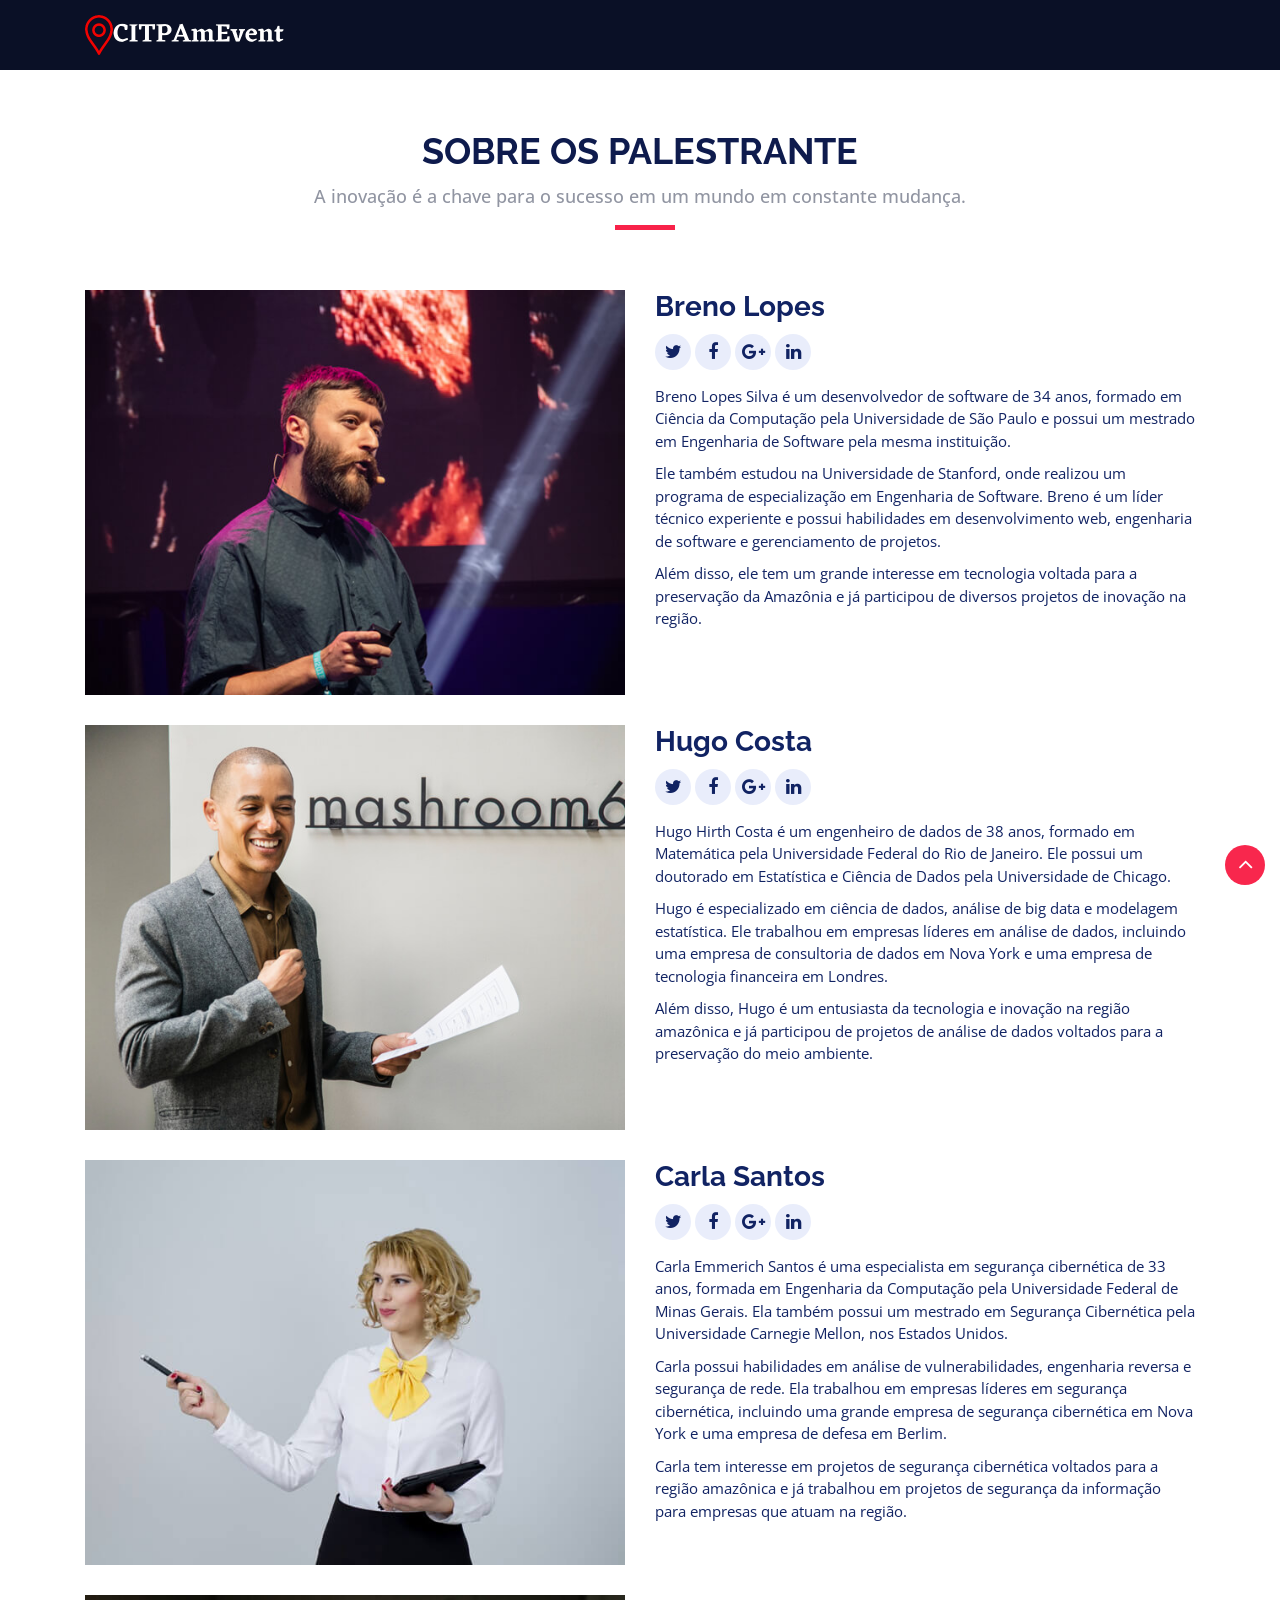
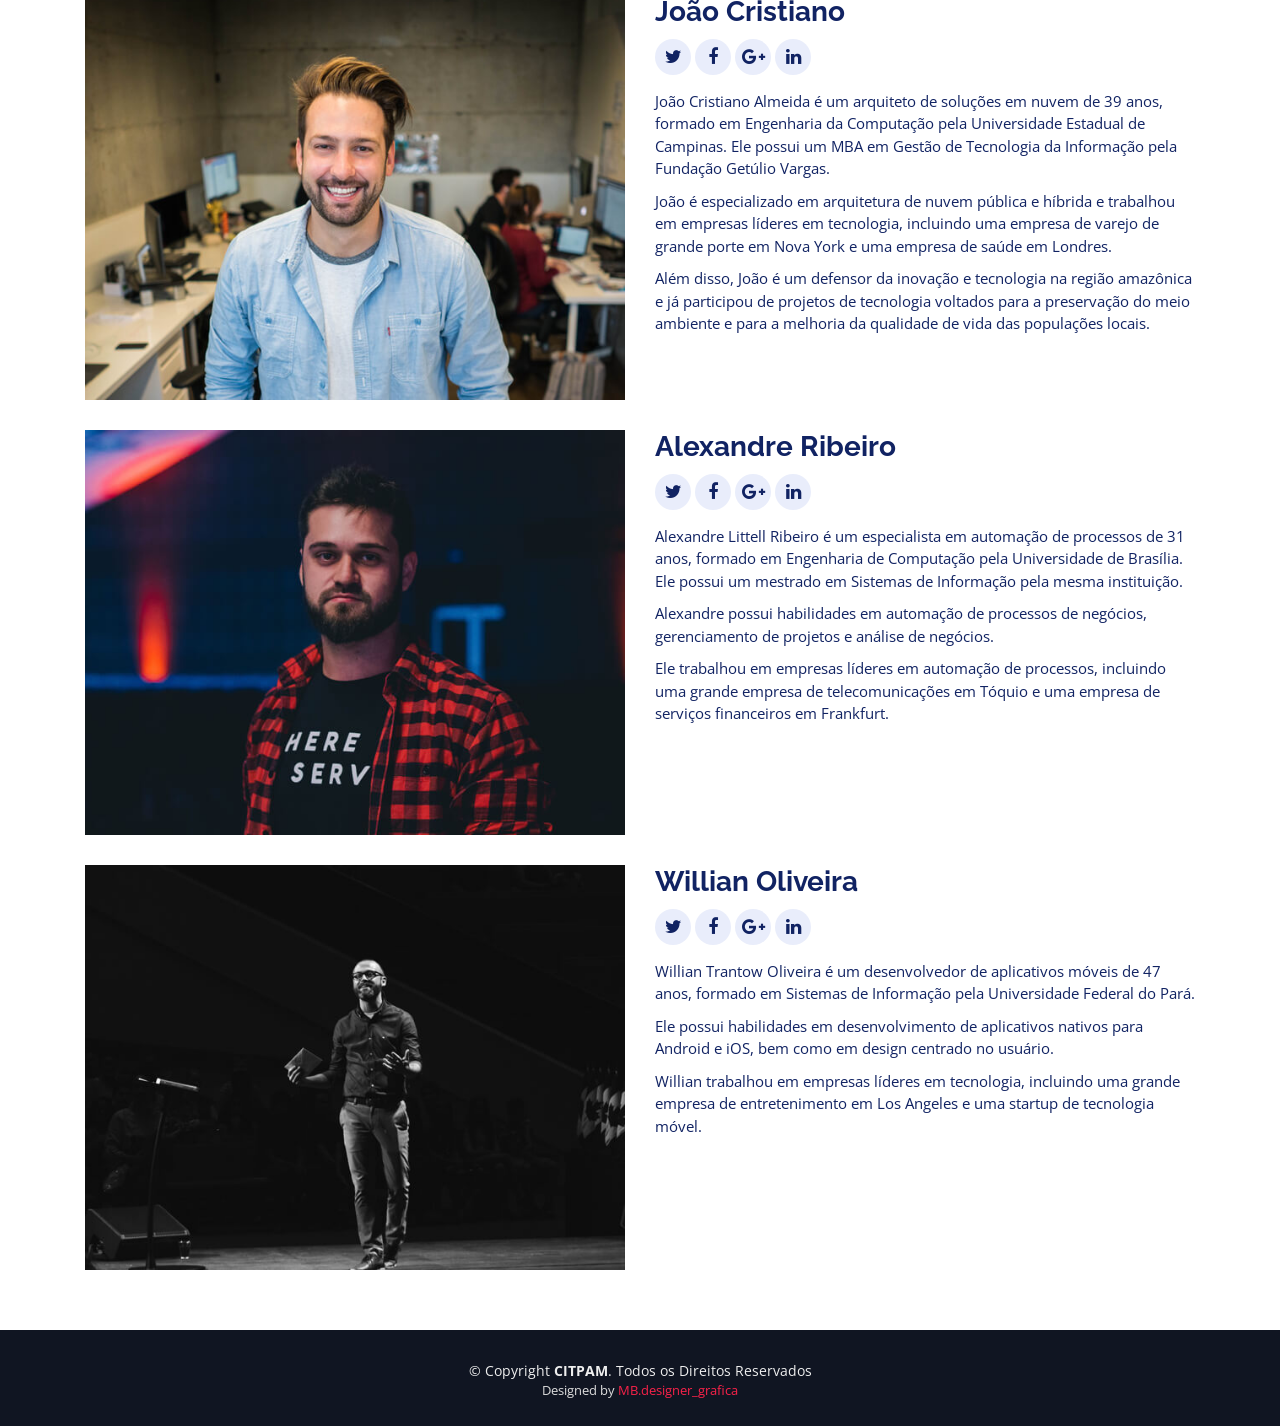
<file: speaker-details.html>
<!DOCTYPE html>
<html lang="pt-br">

<head>
  <meta charset="utf-8">
  <title>CITPAM2023 - Palestrantes</title>
  <meta content="width=device-width, initial-scale=1.0" name="viewport">
  <meta content="" name="keywords">
  <meta content="" name="description">

  <!-- Favicons -->
  <link href="img/apple-touch-icon.png" rel="icon">
  <link href="img/apple-touch-icon.png" rel="apple-touch-icon">

  <!-- Google Fonts -->
  <link href="https://fonts.googleapis.com/css?family=Open+Sans:300,300i,400,400i,700,700i|Raleway:300,400,500,700,800" rel="stylesheet">

  <!-- Bootstrap CSS File -->
  <link href="lib/bootstrap/css/bootstrap.min.css" rel="stylesheet">

  <!-- Libraries CSS Files -->
  <link href="lib/font-awesome/css/font-awesome.min.css" rel="stylesheet">
  <link href="lib/animate/animate.min.css" rel="stylesheet">
  <link href="lib/venobox/venobox.css" rel="stylesheet">
  <link href="lib/owlcarousel/assets/owl.carousel.min.css" rel="stylesheet">

  <!-- Main Stylesheet File -->
  <link href="css/style.css" rel="stylesheet">


</head>

<body>

  <!--==========================
    Header
  ============================-->
  <header id="header" class="header-fixed">
    <div class="container">

      <div id="logo" class="pull-left">
        <!-- Uncomment below if you prefer to use a text logo -->
        <!-- <h1><a href="#main">C<span>o</span>nf</a></h1>-->
        <a href="index.html#intro" class="scrollto"><img src="img/logo.png" alt="" title=""></a>
      </div>

    </div>
  </header><!-- #header -->

  <main id="main" class="main-page">

    <!--==========================
      Speaker Details Section
    ============================-->
    <section id="speakers-details" class="wow fadeIn">
      <div class="container">
        <div class="section-header">
          <h2>Sobre os Palestrante</h2>
          <p>A inovação é a chave para o sucesso em um mundo em constante mudança.</p>
        </div>
        <!-- Primeiro Palestrante -->
        <div class="row">
          <div class="col-md-6">
            <img src="img/speakers/1.jpg" alt="Speaker 1" class="img-fluid">
          </div>

          <div class="col-md-6">
            <div class="details">
              <h2>Breno Lopes</h2>
              <div class="social">
                <a href=""><i class="fa fa-twitter"></i></a>
                <a href=""><i class="fa fa-facebook"></i></a>
                <a href=""><i class="fa fa-google-plus"></i></a>
                <a href=""><i class="fa fa-linkedin"></i></a>
              </div>
              <p>Breno Lopes Silva é um desenvolvedor de software de 34 anos, formado em Ciência da Computação pela Universidade de São Paulo e possui um mestrado em Engenharia de Software pela mesma instituição.</p>
 
              <p>Ele também estudou na Universidade de Stanford, onde realizou um programa de especialização em Engenharia de Software. Breno é um líder técnico experiente e possui habilidades em desenvolvimento web, engenharia de software e gerenciamento de projetos.</p> 

              <p>Além disso, ele tem um grande interesse em tecnologia voltada para a preservação da Amazônia e já participou de diversos projetos de inovação na região.</p>
            </div>
          </div>
        </div>

        <p> </p> <!--Espaço entre os Palestrantes-->
        <!-- Segundo Palestrante -->
        <div class="row">
          <div class="col-md-6">
            <img src="img/speakers/2.jpg" alt="Speaker 2" class="img-fluid">
          </div>

          <div class="col-md-6">
            <div class="details">
              <h2>Hugo Costa</h2>
              <div class="social">
                <a href=""><i class="fa fa-twitter"></i></a>
                <a href=""><i class="fa fa-facebook"></i></a>
                <a href=""><i class="fa fa-google-plus"></i></a>
                <a href=""><i class="fa fa-linkedin"></i></a>
              </div>
              <p>Hugo Hirth Costa é um engenheiro de dados de 38 anos, formado em Matemática pela Universidade Federal do Rio de Janeiro. Ele possui um doutorado em Estatística e Ciência de Dados pela Universidade de Chicago.</p>
 
              <p>Hugo é especializado em ciência de dados, análise de big data e modelagem estatística. Ele trabalhou em empresas líderes em análise de dados, incluindo uma empresa de consultoria de dados em Nova York e uma empresa de tecnologia financeira em Londres.</p> 

              <p>Além disso, Hugo é um entusiasta da tecnologia e inovação na região amazônica e já participou de projetos de análise de dados voltados para a preservação do meio ambiente.</p>
            </div>
          </div>
        </div>

        <p> </p> <!--Espaço entre os Palestrantes-->
        <!-- Terceiro Palestrante -->
        <div class="row">
          <div class="col-md-6">
            <img src="img/speakers/3.jpg" alt="Speaker 3" class="img-fluid">
          </div>

          <div class="col-md-6">
            <div class="details">
              <h2>Carla Santos</h2>
              <div class="social">
                <a href=""><i class="fa fa-twitter"></i></a>
                <a href=""><i class="fa fa-facebook"></i></a>
                <a href=""><i class="fa fa-google-plus"></i></a>
                <a href=""><i class="fa fa-linkedin"></i></a>
              </div>
              <p>Carla Emmerich Santos é uma especialista em segurança cibernética de 33 anos, formada em Engenharia da Computação pela Universidade Federal de Minas Gerais. Ela também possui um mestrado em Segurança Cibernética pela Universidade Carnegie Mellon, nos Estados Unidos.</p>
 
              <p>Carla possui habilidades em análise de vulnerabilidades, engenharia reversa e segurança de rede. Ela trabalhou em empresas líderes em segurança cibernética, incluindo uma grande empresa de segurança cibernética em Nova York e uma empresa de defesa em Berlim.</p> 

              <p>Carla tem interesse em projetos de segurança cibernética voltados para a região amazônica e já trabalhou em projetos de segurança da informação para empresas que atuam na região.</p>
            </div>
          </div>
        </div>

        <p> </p> <!--Espaço entre os Palestrantes-->
        <!-- Quarto Palestrante -->
        <div class="row">
          <div class="col-md-6">
            <img src="img/speakers/4.jpg" alt="Speaker 4" class="img-fluid">
          </div>

          <div class="col-md-6">
            <div class="details">
              <h2>João Cristiano</h2>
              <div class="social">
                <a href=""><i class="fa fa-twitter"></i></a>
                <a href=""><i class="fa fa-facebook"></i></a>
                <a href=""><i class="fa fa-google-plus"></i></a>
                <a href=""><i class="fa fa-linkedin"></i></a>
              </div>
              <p>João Cristiano Almeida é um arquiteto de soluções em nuvem de 39 anos, formado em Engenharia da Computação pela Universidade Estadual de Campinas. Ele possui um MBA em Gestão de Tecnologia da Informação pela Fundação Getúlio Vargas. </p>
 
              <p>João é especializado em arquitetura de nuvem pública e híbrida e trabalhou em empresas líderes em tecnologia, incluindo uma empresa de varejo de grande porte em Nova York e uma empresa de saúde em Londres.</p> 

              <p>Além disso, João é um defensor da inovação e tecnologia na região amazônica e já participou de projetos de tecnologia voltados para a preservação do meio ambiente e para a melhoria da qualidade de vida das populações locais.</p>
            </div>
          </div>
        </div>

        <p> </p> <!--Espaço entre os Palestrantes-->
        <!-- Quinto Palestrante -->
        <div class="row">
          <div class="col-md-6">
            <img src="img/speakers/5.jpg" alt="Speaker 5" class="img-fluid">
          </div>

          <div class="col-md-6">
            <div class="details">
              <h2>Alexandre Ribeiro</h2>
              <div class="social">
                <a href=""><i class="fa fa-twitter"></i></a>
                <a href=""><i class="fa fa-facebook"></i></a>
                <a href=""><i class="fa fa-google-plus"></i></a>
                <a href=""><i class="fa fa-linkedin"></i></a>
              </div>
              <p>Alexandre Littell Ribeiro é um especialista em automação de processos de 31 anos, formado em Engenharia de Computação pela Universidade de Brasília. Ele possui um mestrado em Sistemas de Informação pela mesma instituição.</p>
 
              <p>Alexandre possui habilidades em automação de processos de negócios, gerenciamento de projetos e análise de negócios.</p> 

              <p> Ele trabalhou em empresas líderes em automação de processos, incluindo uma grande empresa de telecomunicações em Tóquio e uma empresa de serviços financeiros em Frankfurt.</p>
            </div>
          </div>
        </div>

        <p> </p> <!--Espaço entre os Palestrantes-->
        <!-- Sexto Palestrante -->
        <div class="row">
          <div class="col-md-6">
            <img src="img/speakers/6.jpg" alt="Speaker 6" class="img-fluid">
          </div>

          <div class="col-md-6">
            <div class="details">
              <h2>Willian Oliveira</h2>
              <div class="social">
                <a href=""><i class="fa fa-twitter"></i></a>
                <a href=""><i class="fa fa-facebook"></i></a>
                <a href=""><i class="fa fa-google-plus"></i></a>
                <a href=""><i class="fa fa-linkedin"></i></a>
              </div>
              <p>Willian Trantow Oliveira é um desenvolvedor de aplicativos móveis de 47 anos, formado em Sistemas de Informação pela Universidade Federal do Pará.</p>
 
              <p>Ele possui habilidades em desenvolvimento de aplicativos nativos para Android e iOS, bem como em design centrado no usuário.</p> 

              <p>Willian trabalhou em empresas líderes em tecnologia, incluindo uma grande empresa de entretenimento em Los Angeles e uma startup de tecnologia móvel.</p>
            </div>
          </div>
        </div>

      </div>

    </section>

  </main>


  <!--==========================
    Footer
  ============================-->
  <footer id="footer">
    <div class="container">
      <div class="copyright">
        &copy; Copyright <strong>CITPAM</strong>. Todos os Direitos Reservados
      </div>
      <div class="credits">
       
        Designed by <a href="https://instagram.com/mb.designer_grafic?igshid=ODM2MWFjZDg=">MB.designer_grafica</a>
      </div>
    </div>
  </footer><!-- #footer -->

  <a href="#" class="back-to-top"><i class="fa fa-angle-up"></i></a>

  <!-- JavaScript Libraries -->
  <script src="lib/jquery/jquery.min.js"></script>
  <script src="lib/jquery/jquery-migrate.min.js"></script>
  <script src="lib/bootstrap/js/bootstrap.bundle.min.js"></script>
  <script src="lib/easing/easing.min.js"></script>
  <script src="lib/superfish/hoverIntent.js"></script>
  <script src="lib/superfish/superfish.min.js"></script>
  <script src="lib/wow/wow.min.js"></script>
  <script src="lib/venobox/venobox.min.js"></script>
  <script src="lib/owlcarousel/owl.carousel.min.js"></script>

  <!-- Contact Form JavaScript File -->
  <script src="contactform/contactform.js"></script>

  <!-- Template Main Javascript File -->
  <script src="js/main.js"></script>
</body>

</html>
</file>
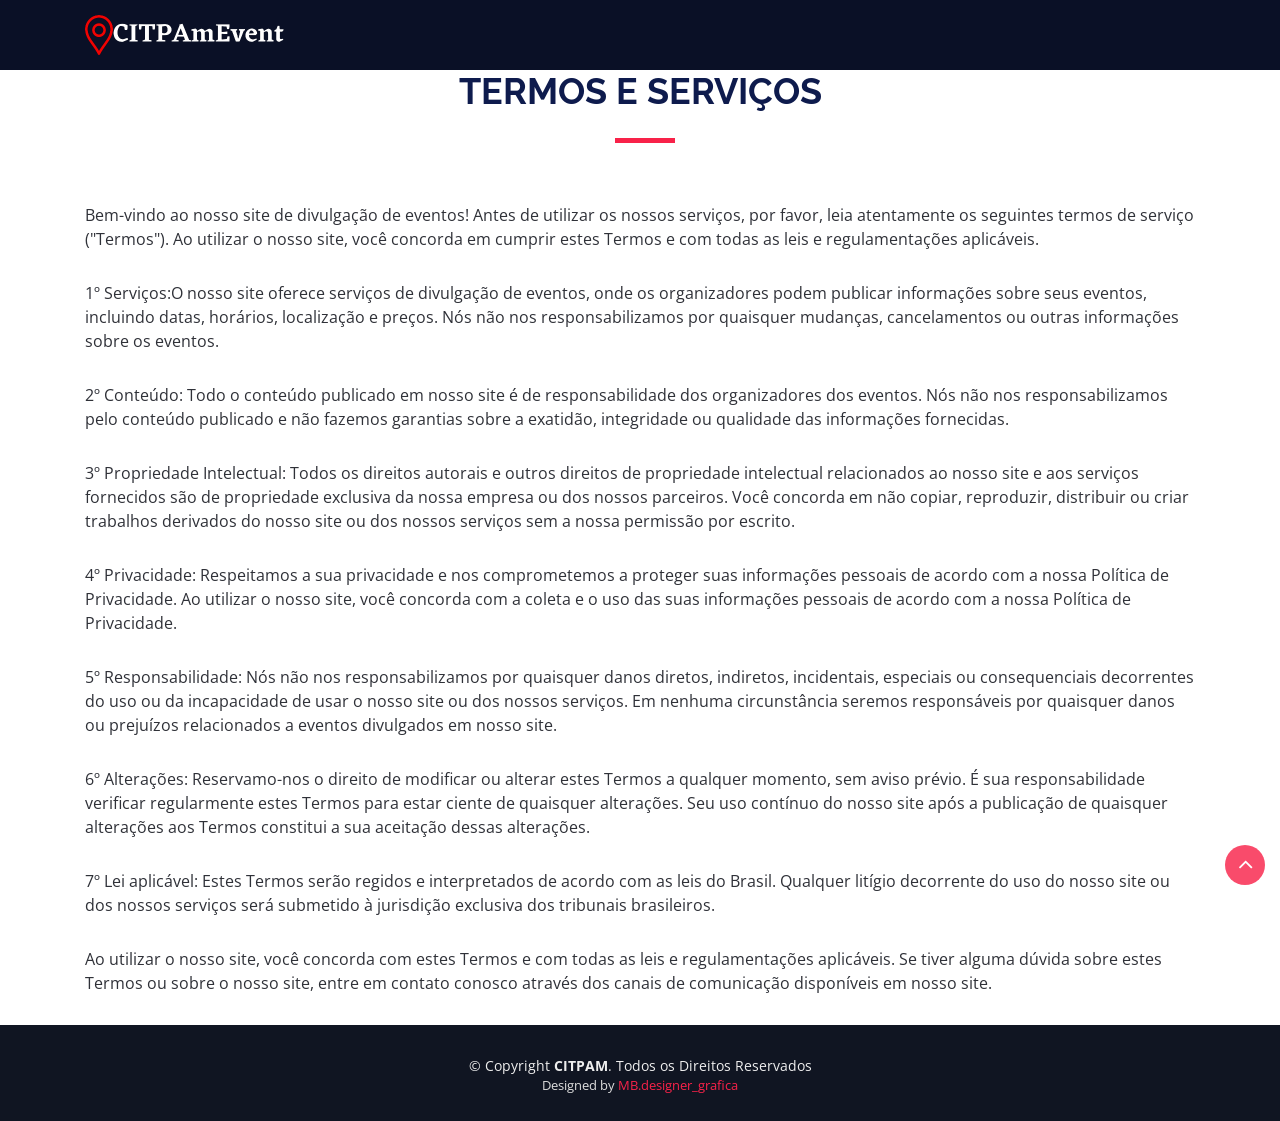
<file: termos-de-servicos.html>
<!DOCTYPE html>
<html lang="pt-br">

<head>
  <meta charset="utf-8">
  <title>CITPAM2023 - Termos de Serviços</title>
  <meta content="width=device-width, initial-scale=1.0" name="viewport">
  <meta content="" name="keywords">
  <meta content="" name="description">

  <!-- Favicons -->
  <link href="img/apple-touch-icon.png" rel="icon">
  <link href="img/apple-touch-icon.png" rel="apple-touch-icon">

  <!-- Google Fonts -->
  <link href="https://fonts.googleapis.com/css?family=Open+Sans:300,300i,400,400i,700,700i|Raleway:300,400,500,700,800" rel="stylesheet">

  <!-- Bootstrap CSS File -->
  <link href="lib/bootstrap/css/bootstrap.min.css" rel="stylesheet">

  <!-- Libraries CSS Files -->
  <link href="lib/font-awesome/css/font-awesome.min.css" rel="stylesheet">
  <link href="lib/animate/animate.min.css" rel="stylesheet">
  <link href="lib/venobox/venobox.css" rel="stylesheet">
  <link href="lib/owlcarousel/assets/owl.carousel.min.css" rel="stylesheet">

  <!-- Main Stylesheet File -->
  <link href="css/style.css" rel="stylesheet">

  
</head>

<body>

  <!--==========================
    Header
  ============================-->
  <header id="header" class="header-fixed">
    <div class="container">

      <div id="logo" class="pull-left">
        <!-- Uncomment below if you prefer to use a text logo -->
        <!-- <h1><a href="#main">C<span>o</span>nf</a></h1>-->
        <a href="index.html#intro" class="scrollto"><img src="img/logo.png" alt="" title=""></a>
      </div>

    </div>
  </header><!-- #header -->

  <main id="main" class="main-page">

    <!--==========================
      Speaker Details Section
    ============================-->
    <section id="termos-de-servicos" class="wow fadeIn">
      <div class="container">
        <div class="section-header">
          <h2>Termos e Serviços</h2>
          <p></p>

            </div>
              <p>Bem-vindo ao nosso site de divulgação de eventos! Antes de utilizar os nossos serviços, por favor, leia atentamente os seguintes termos de serviço ("Termos"). Ao utilizar o nosso site, você concorda em cumprir estes Termos e com todas as leis e regulamentações aplicáveis.</p>
 
              <p>1º Serviços:O nosso site oferece serviços de divulgação de eventos, onde os organizadores podem publicar informações sobre seus eventos, incluindo datas, horários, localização e preços. Nós não nos responsabilizamos por quaisquer mudanças, cancelamentos ou outras informações sobre os eventos.</p> 
              <p>2º Conteúdo: Todo o conteúdo publicado em nosso site é de responsabilidade dos organizadores dos eventos. Nós não nos responsabilizamos pelo conteúdo publicado e não fazemos garantias sobre a exatidão, integridade ou qualidade das informações fornecidas.</p>
              <p>3º Propriedade Intelectual: Todos os direitos autorais e outros direitos de propriedade intelectual relacionados ao nosso site e aos serviços fornecidos são de propriedade exclusiva da nossa empresa ou dos nossos parceiros. Você concorda em não copiar, reproduzir, distribuir ou criar trabalhos derivados do nosso site ou dos nossos serviços sem a nossa permissão por escrito.</p>
              <p>4º Privacidade: Respeitamos a sua privacidade e nos comprometemos a proteger suas informações pessoais de acordo com a nossa Política de Privacidade. Ao utilizar o nosso site, você concorda com a coleta e o uso das suas informações pessoais de acordo com a nossa Política de Privacidade.</p>
              <p>5º Responsabilidade: Nós não nos responsabilizamos por quaisquer danos diretos, indiretos, incidentais, especiais ou consequenciais decorrentes do uso ou da incapacidade de usar o nosso site ou dos nossos serviços. Em nenhuma circunstância seremos responsáveis por quaisquer danos ou prejuízos relacionados a eventos divulgados em nosso site.</p>
              <p>6º Alterações: Reservamo-nos o direito de modificar ou alterar estes Termos a qualquer momento, sem aviso prévio. É sua responsabilidade verificar regularmente estes Termos para estar ciente de quaisquer alterações. Seu uso contínuo do nosso site após a publicação de quaisquer alterações aos Termos constitui a sua aceitação dessas alterações.</p>
              <p>7º Lei aplicável: Estes Termos serão regidos e interpretados de acordo com as leis do Brasil. Qualquer litígio decorrente do uso do nosso site ou dos nossos serviços será submetido à jurisdição exclusiva dos tribunais brasileiros.</p>
              
              <p>Ao utilizar o nosso site, você concorda com estes Termos e com todas as leis e regulamentações aplicáveis. Se tiver alguma dúvida sobre estes Termos ou sobre o nosso site, entre em contato conosco através dos canais de comunicação disponíveis em nosso site.</p>
            </div>
          </div>
        </div>

    </section>

  </main>


  <!--==========================
    Footer
  ============================-->
  <footer id="footer">
    <div class="container">
      <div class="copyright">
        &copy; Copyright <strong>CITPAM</strong>. Todos os Direitos Reservados
      </div>
      <div class="credits">
       
        Designed by <a href="https://instagram.com/mb.designer_grafic?igshid=ODM2MWFjZDg=">MB.designer_grafica</a>
      </div>
    </div>
  </footer><!-- #footer -->

  <a href="#" class="back-to-top"><i class="fa fa-angle-up"></i></a>

  <!-- JavaScript Libraries -->
  <script src="lib/jquery/jquery.min.js"></script>
  <script src="lib/jquery/jquery-migrate.min.js"></script>
  <script src="lib/bootstrap/js/bootstrap.bundle.min.js"></script>
  <script src="lib/easing/easing.min.js"></script>
  <script src="lib/superfish/hoverIntent.js"></script>
  <script src="lib/superfish/superfish.min.js"></script>
  <script src="lib/wow/wow.min.js"></script>
  <script src="lib/venobox/venobox.min.js"></script>
  <script src="lib/owlcarousel/owl.carousel.min.js"></script>

  <!-- Contact Form JavaScript File -->
  <script src="contactform/contactform.js"></script>

  <!-- Template Main Javascript File -->
  <script src="js/main.js"></script>
</body>

</html>
</file>
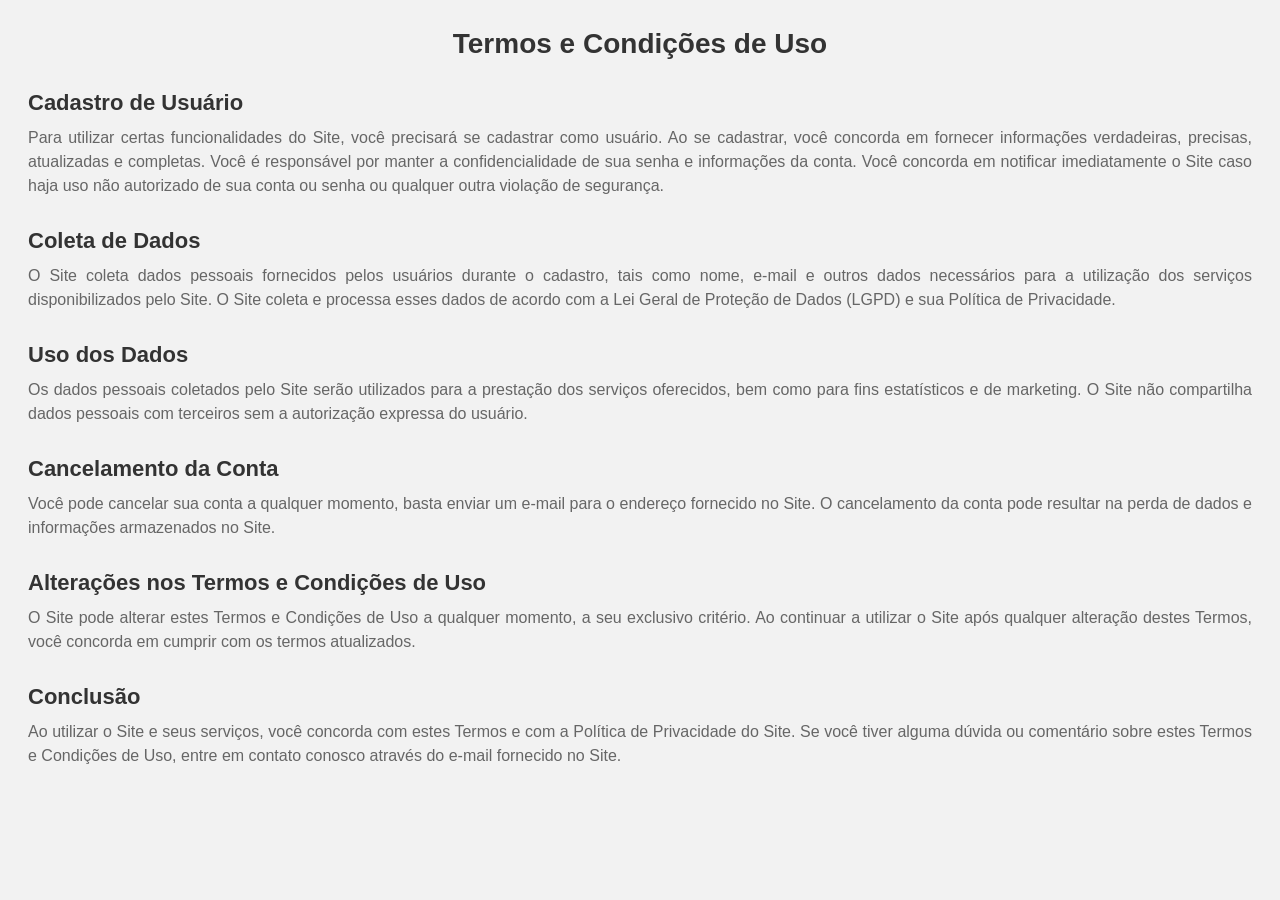
<file: termos.html>
<!DOCTYPE html>
<html>
<head>
	<title>Termos e Condições de Uso - LGPD</title>
	<style>
		body {
			background-color: #f2f2f2;
			font-family: Arial, sans-serif;
			padding: 20px;
		}
		h1 {
			color: #333;
			font-size: 28px;
			margin-top: 0;
			margin-bottom: 20px;
			text-align: center;
		}
		h2 {
			color: #333;
			font-size: 22px;
			margin-top: 30px;
			margin-bottom: 10px;
		}
		p {
			color: #666;
			font-size: 16px;
			line-height: 1.5;
			margin: 0 0 20px 0;
			text-align: justify;
		}
		a {
			color: #007bff;
			text-decoration: none;
		}
		a:hover {
			text-decoration: underline;
		}
	</style>
</head>
<body>
	<h1>Termos e Condições de Uso</h1>

	<h2>Cadastro de Usuário</h2>
	<p>Para utilizar certas funcionalidades do Site, você precisará se cadastrar como usuário. Ao se cadastrar, você concorda em fornecer informações verdadeiras, precisas, atualizadas e completas. Você é responsável por manter a confidencialidade de sua senha e informações da conta. Você concorda em notificar imediatamente o Site caso haja uso não autorizado de sua conta ou senha ou qualquer outra violação de segurança.</p>

	<h2>Coleta de Dados</h2>
	<p>O Site coleta dados pessoais fornecidos pelos usuários durante o cadastro, tais como nome, e-mail e outros dados necessários para a utilização dos serviços disponibilizados pelo Site. O Site coleta e processa esses dados de acordo com a Lei Geral de Proteção de Dados (LGPD) e sua Política de Privacidade.</p>

	<h2>Uso dos Dados</h2>
	<p>Os dados pessoais coletados pelo Site serão utilizados para a prestação dos serviços oferecidos, bem como para fins estatísticos e de marketing. O Site não compartilha dados pessoais com terceiros sem a autorização expressa do usuário.</p>

	<h2>Cancelamento da Conta</h2>
	<p>Você pode cancelar sua conta a qualquer momento, basta enviar um e-mail para o endereço fornecido no Site. O cancelamento da conta pode resultar na perda de dados e informações armazenados no Site.</p>

	<h2>Alterações nos Termos e Condições de Uso</h2>
	<p>O Site pode alterar estes Termos e Condições de Uso a qualquer momento, a seu exclusivo critério. Ao continuar a utilizar o Site após qualquer alteração destes Termos, você concorda em cumprir com os termos atualizados.</p>

    <h2>Conclusão</h2>
	<p>Ao utilizar o Site e seus serviços, você concorda com estes Termos e com a Política de Privacidade do Site. Se você tiver alguma dúvida ou comentário sobre estes Termos e Condições de Uso, entre em contato conosco através do e-mail fornecido no Site.</p>
</body>
</html>
</file>
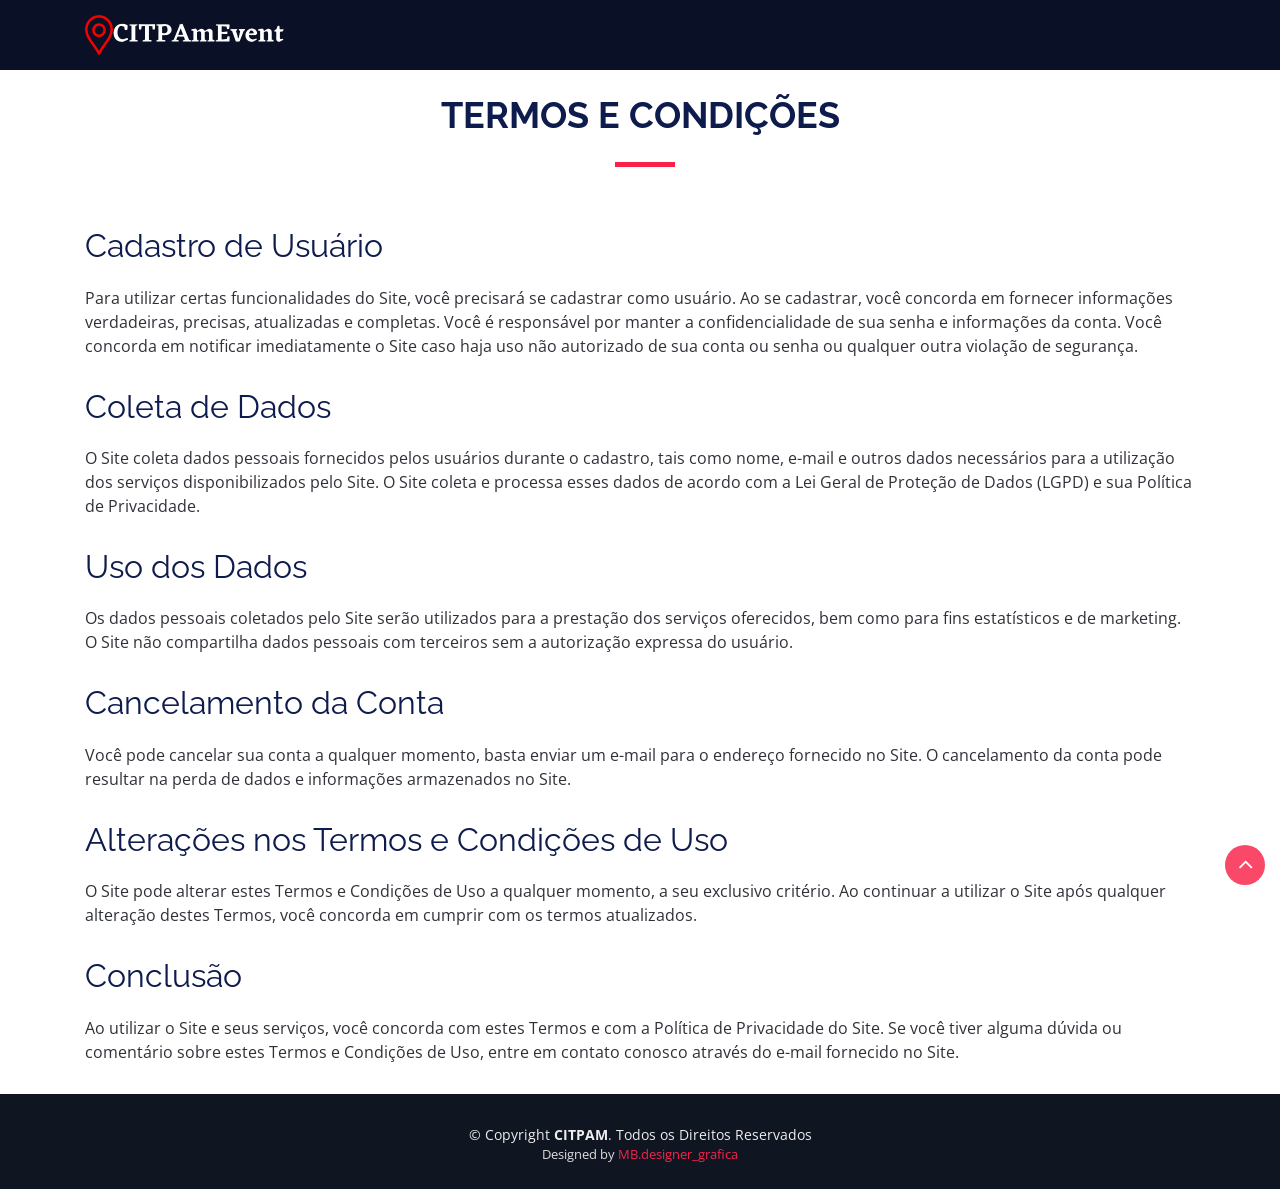
<file: termos1.html>
<!DOCTYPE html>
<html lang="pt-br">

<head>
  <meta charset="utf-8">
  <title>CITPAM2023 - Termos e Condições</title>
  <meta content="width=device-width, initial-scale=1.0" name="viewport">
  <meta content="" name="keywords">
  <meta content="" name="description">

  <!-- Favicons -->
  <link href="img/apple-touch-icon.png" rel="icon">
  <link href="img/apple-touch-icon.png" rel="apple-touch-icon">

  <!-- Google Fonts -->
  <link href="https://fonts.googleapis.com/css?family=Open+Sans:300,300i,400,400i,700,700i|Raleway:300,400,500,700,800" rel="stylesheet">

  <!-- Bootstrap CSS File -->
  <link href="lib/bootstrap/css/bootstrap.min.css" rel="stylesheet">

  <!-- Libraries CSS Files -->
  <link href="lib/font-awesome/css/font-awesome.min.css" rel="stylesheet">
  <link href="lib/animate/animate.min.css" rel="stylesheet">
  <link href="lib/venobox/venobox.css" rel="stylesheet">
  <link href="lib/owlcarousel/assets/owl.carousel.min.css" rel="stylesheet">

  <!-- Main Stylesheet File -->
  <link href="css/style.css" rel="stylesheet">

</head>

<body>

  <!--==========================
    Header
  ============================-->
  <header id="header" class="header-fixed">
    <div class="container">

      <div id="logo" class="pull-left">
        <!-- Uncomment below if you prefer to use a text logo -->
        <!-- <h1><a href="#main">C<span>o</span>nf</a></h1>-->
        <a href="index.html#intro" class="scrollto"><img src="img/logo.png" alt="" title=""></a>
      </div>

    </div>
  </header><!-- #header -->

<main id="main" class="main-page">

    <!--==========================
      Speaker Details Section
    ============================-->
    <section id="termos-e-condiçoes" class="wow fadeIn">
        <div class="container">
            <div class="section-header">
                <br>
                <h2>Termos e condições</h2>

            </div>

            <h2>Cadastro de Usuário</h2>
	        <p>Para utilizar certas funcionalidades do Site, você precisará se cadastrar como usuário. Ao se cadastrar, você concorda em fornecer informações verdadeiras, precisas, atualizadas e completas. Você é responsável por manter a confidencialidade de sua senha e informações da conta. Você concorda em notificar imediatamente o Site caso haja uso não autorizado de sua conta ou senha ou qualquer outra violação de segurança.</p>

	        <h2>Coleta de Dados</h2>
	        <p>O Site coleta dados pessoais fornecidos pelos usuários durante o cadastro, tais como nome, e-mail e outros dados necessários para a utilização dos serviços disponibilizados pelo Site. O Site coleta e processa esses dados de acordo com a Lei Geral de Proteção de Dados (LGPD) e sua Política de Privacidade.</p>

	        <h2>Uso dos Dados</h2>
	        <p>Os dados pessoais coletados pelo Site serão utilizados para a prestação dos serviços oferecidos, bem como para fins estatísticos e de marketing. O Site não compartilha dados pessoais com terceiros sem a autorização expressa do usuário.</p>

	        <h2>Cancelamento da Conta</h2>
	        <p>Você pode cancelar sua conta a qualquer momento, basta enviar um e-mail para o endereço fornecido no Site. O cancelamento da conta pode resultar na perda de dados e informações armazenados no Site.</p>

	        <h2>Alterações nos Termos e Condições de Uso</h2>
	        <p>O Site pode alterar estes Termos e Condições de Uso a qualquer momento, a seu exclusivo critério. Ao continuar a utilizar o Site após qualquer alteração destes Termos, você concorda em cumprir com os termos atualizados.</p>

            <h2>Conclusão</h2>
	        <p>Ao utilizar o Site e seus serviços, você concorda com estes Termos e com a Política de Privacidade do Site. Se você tiver alguma dúvida ou comentário sobre estes Termos e Condições de Uso, entre em contato conosco através do e-mail fornecido no Site.</p>
        
        </div>

    </section>

</main>


<!--==========================
Footer
============================-->
<footer id="footer">
<div class="container">
  <div class="copyright">
    &copy; Copyright <strong>CITPAM</strong>. Todos os Direitos Reservados
  </div>
  <div class="credits">
    
    Designed by <a href="https://instagram.com/mb.designer_grafic?igshid=ODM2MWFjZDg=">MB.designer_grafica</a>
  </div>
</div>
</footer><!-- #footer -->

<a href="#" class="back-to-top"><i class="fa fa-angle-up"></i></a>

<!-- JavaScript Libraries -->
<script src="lib/jquery/jquery.min.js"></script>
<script src="lib/jquery/jquery-migrate.min.js"></script>
<script src="lib/bootstrap/js/bootstrap.bundle.min.js"></script>
<script src="lib/easing/easing.min.js"></script>
<script src="lib/superfish/hoverIntent.js"></script>
<script src="lib/superfish/superfish.min.js"></script>
<script src="lib/wow/wow.min.js"></script>
<script src="lib/venobox/venobox.min.js"></script>
<script src="lib/owlcarousel/owl.carousel.min.js"></script>

<!-- Contact Form JavaScript File -->
<script src="contactform/contactform.js"></script>

<!-- Template Main Javascript File -->
<script src="js/main.js"></script>
</body>

</html>
</file>
<file: lib/venobox/venobox.css>
/* ------ venobox.css --------*/
.vbox-overlay *, .vbox-overlay *:before, .vbox-overlay *:after{
    -webkit-backface-visibility: hidden;
    -webkit-box-sizing:border-box;
    -moz-box-sizing:border-box;
    box-sizing:border-box;
}
.vbox-overlay * { 
    -webkit-backface-visibility: visible;
    backface-visibility: visible;
}
.vbox-overlay{
    display: -webkit-flex;
    display: flex;
    -webkit-flex-direction: column;
    flex-direction: column;
    -webkit-justify-content: center;
    justify-content: center;
    -webkit-align-items: center;
    align-items: center;
    position: fixed;
    left: 0;
    top: 0;
    bottom: 0;
    right: 0;
    z-index: 1040;
    -webkit-transform:translateZ(1000px);
    transform: translateZ(1000px);
    transform-style: preserve-3d;
}

/* ----- navigation ----- */
.vbox-title{
    width: 100%;
    height: 40px;
    float: left;
    text-align: center;
    line-height: 28px;
    font-size: 12px;
    padding: 6px 40px;
    overflow: hidden;
    position: fixed;
    display: none;
    left: 0;
    z-index: 1050;
}
.vbox-close{
    cursor: pointer;
    position: fixed;
    top: 15px;
    right: 15px;
    width: 48px;
    height: 48px;
    display: block;
    background-position:10px center;
    overflow: hidden;
    font-size: 48px;
    line-height: 1;
    text-align: center;
    z-index: 1050;
}
.vbox-num{
    cursor: pointer;
    position: fixed;
    left: 0;
    height: 40px;
    display: block;
    overflow: hidden;
    line-height: 28px;
    font-size: 12px;
    padding: 6px 10px;
    display: none;
    z-index: 1050;
}
/* ----- navigation ARROWS ----- */
.vbox-next, .vbox-prev{
    position: fixed;
    top: 50%;
    margin-top: -15px;
    overflow: hidden;
    cursor: pointer;
    display: block;
    width: 45px;
    height: 45px;
    z-index: 1050;
}
.vbox-next span, .vbox-prev span{
    position: relative;
    width: 20px;
    height: 20px;
    border: 2px solid transparent;
    border-top-color: #B6B6B6;
    border-right-color: #B6B6B6;
    text-indent: -100px;
    position: absolute;
    top: 8px;
    display: block;
}
.vbox-prev{
    left: 15px;
}
.vbox-next{
    right: 30px;
}
.vbox-prev span{
    left: 10px;
    -ms-transform: rotate(-135deg);
    -webkit-transform: rotate(-135deg);
    transform: rotate(-135deg);
}
.vbox-next span{
    -ms-transform: rotate(45deg);
    -webkit-transform: rotate(45deg);
    transform: rotate(45deg);
    right: 10px;
}
/* ------- inline window ------ */
.vbox-inline{
    width: 420px;
    height: 315px;
    height: 70vh;
    padding: 10px;
    background: #fff;
    margin: 0 auto;
    overflow: auto;
    text-align: left;
}
/* ------- Video & iFrames window ------ */
.venoframe{
    max-width: 100%;
    width: 100%;
    border: none;
    width: 100%;
    height: 260px;
    height: 70vh;
}
.venoframe.vbvid{
    height: 260px;
}
@media (min-width: 768px) {
    .venoframe, .vbox-inline{
        width: 90%;
        height: 360px;
        height: 70vh;
    }
    .venoframe.vbvid{
        width: 640px;
        height: 360px;
    }
}
@media (min-width: 992px) {
    .venoframe, .vbox-inline{
        max-width: 1200px;
        width: 80%;
        height: 540px;
        height: 70vh;
    }
    .venoframe.vbvid{
        width: 960px;
        height: 540px;
    }
}
/* 
Please do NOT edit this part! 
or at least read this note: http://i.imgur.com/7C0ws9e.gif
*/
.vbox-open{
    overflow: hidden;
}
.vbox-container{
    position: absolute;
    left: 0;
    right: 0;
    top: 0;
    bottom: 0;
    overflow-x: hidden;
    overflow-y: auto;
    overflow-scrolling: touch;
    -webkit-overflow-scrolling: touch;
    z-index: 20;
    max-height: 100%;

}

.vbox-content{
    text-align: center;
    float: left;
    width: 100%;
    position: relative;
    overflow: hidden;
    padding: 20px 10px;
}
.vbox-container img{
    max-width: 100%;
    height: auto;
}
.figlio{
    max-width: 100%;
    text-align: initial;
    border: 8px solid rgba(255, 255, 255, 0.4);
}
img.figlio{
    -webkit-user-select: none;
-khtml-user-select: none;
-moz-user-select: none;
-o-user-select: none;
user-select: none;
}
.vbox-content.swipe-left{
    margin-left: -200px !important;
}
.vbox-content.swipe-right{
    margin-left: 200px !important;
}
.animated{
    webkit-transition: margin 300ms ease-out;
    transition: margin 300ms ease-out;
}
.animate-in{
    opacity: 1;
}
.animate-out{
    opacity: 0;
}
/* ---------- preloader ----------
 * SPINKIT 
 * http://tobiasahlin.com/spinkit/
-------------------------------- */
.sk-double-bounce,.sk-rotating-plane{width:40px;height:40px;margin:40px auto}.sk-rotating-plane{background-color:#333;-webkit-animation:sk-rotatePlane 1.2s infinite ease-in-out;animation:sk-rotatePlane 1.2s infinite ease-in-out}@-webkit-keyframes sk-rotatePlane{0%{-webkit-transform:perspective(120px) rotateX(0) rotateY(0);transform:perspective(120px) rotateX(0) rotateY(0)}50%{-webkit-transform:perspective(120px) rotateX(-180.1deg) rotateY(0);transform:perspective(120px) rotateX(-180.1deg) rotateY(0)}100%{-webkit-transform:perspective(120px) rotateX(-180deg) rotateY(-179.9deg);transform:perspective(120px) rotateX(-180deg) rotateY(-179.9deg)}}@keyframes sk-rotatePlane{0%{-webkit-transform:perspective(120px) rotateX(0) rotateY(0);transform:perspective(120px) rotateX(0) rotateY(0)}50%{-webkit-transform:perspective(120px) rotateX(-180.1deg) rotateY(0);transform:perspective(120px) rotateX(-180.1deg) rotateY(0)}100%{-webkit-transform:perspective(120px) rotateX(-180deg) rotateY(-179.9deg);transform:perspective(120px) rotateX(-180deg) rotateY(-179.9deg)}}.sk-double-bounce{position:relative}.sk-double-bounce .sk-child{width:100%;height:100%;border-radius:50%;background-color:#333;opacity:.6;position:absolute;top:0;left:0;-webkit-animation:sk-doubleBounce 2s infinite ease-in-out;animation:sk-doubleBounce 2s infinite ease-in-out}.sk-chasing-dots .sk-child,.sk-spinner-pulse,.sk-three-bounce .sk-child{background-color:#333;border-radius:100%}.sk-double-bounce .sk-double-bounce2{-webkit-animation-delay:-1s;animation-delay:-1s}@-webkit-keyframes sk-doubleBounce{0%,100%{-webkit-transform:scale(0);transform:scale(0)}50%{-webkit-transform:scale(1);transform:scale(1)}}@keyframes sk-doubleBounce{0%,100%{-webkit-transform:scale(0);transform:scale(0)}50%{-webkit-transform:scale(1);transform:scale(1)}}.sk-wave{margin:40px auto;width:50px;height:40px;text-align:center;font-size:10px}.sk-wave .sk-rect{background-color:#333;height:100%;width:6px;display:inline-block;-webkit-animation:sk-waveStretchDelay 1.2s infinite ease-in-out;animation:sk-waveStretchDelay 1.2s infinite ease-in-out}.sk-wave .sk-rect1{-webkit-animation-delay:-1.2s;animation-delay:-1.2s}.sk-wave .sk-rect2{-webkit-animation-delay:-1.1s;animation-delay:-1.1s}.sk-wave .sk-rect3{-webkit-animation-delay:-1s;animation-delay:-1s}.sk-wave .sk-rect4{-webkit-animation-delay:-.9s;animation-delay:-.9s}.sk-wave .sk-rect5{-webkit-animation-delay:-.8s;animation-delay:-.8s}@-webkit-keyframes sk-waveStretchDelay{0%,100%,40%{-webkit-transform:scaleY(.4);transform:scaleY(.4)}20%{-webkit-transform:scaleY(1);transform:scaleY(1)}}@keyframes sk-waveStretchDelay{0%,100%,40%{-webkit-transform:scaleY(.4);transform:scaleY(.4)}20%{-webkit-transform:scaleY(1);transform:scaleY(1)}}.sk-wandering-cubes{margin:40px auto;width:40px;height:40px;position:relative}.sk-wandering-cubes .sk-cube{background-color:#333;width:10px;height:10px;position:absolute;top:0;left:0;-webkit-animation:sk-wanderingCube 1.8s ease-in-out -1.8s infinite both;animation:sk-wanderingCube 1.8s ease-in-out -1.8s infinite both}.sk-chasing-dots,.sk-spinner-pulse{width:40px;height:40px;margin:40px auto}.sk-wandering-cubes .sk-cube2{-webkit-animation-delay:-.9s;animation-delay:-.9s}@-webkit-keyframes sk-wanderingCube{0%{-webkit-transform:rotate(0);transform:rotate(0)}25%{-webkit-transform:translateX(30px) rotate(-90deg) scale(.5);transform:translateX(30px) rotate(-90deg) scale(.5)}50%{-webkit-transform:translateX(30px) translateY(30px) rotate(-179deg);transform:translateX(30px) translateY(30px) rotate(-179deg)}50.1%{-webkit-transform:translateX(30px) translateY(30px) rotate(-180deg);transform:translateX(30px) translateY(30px) rotate(-180deg)}75%{-webkit-transform:translateX(0) translateY(30px) rotate(-270deg) scale(.5);transform:translateX(0) translateY(30px) rotate(-270deg) scale(.5)}100%{-webkit-transform:rotate(-360deg);transform:rotate(-360deg)}}@keyframes sk-wanderingCube{0%{-webkit-transform:rotate(0);transform:rotate(0)}25%{-webkit-transform:translateX(30px) rotate(-90deg) scale(.5);transform:translateX(30px) rotate(-90deg) scale(.5)}50%{-webkit-transform:translateX(30px) translateY(30px) rotate(-179deg);transform:translateX(30px) translateY(30px) rotate(-179deg)}50.1%{-webkit-transform:translateX(30px) translateY(30px) rotate(-180deg);transform:translateX(30px) translateY(30px) rotate(-180deg)}75%{-webkit-transform:translateX(0) translateY(30px) rotate(-270deg) scale(.5);transform:translateX(0) translateY(30px) rotate(-270deg) scale(.5)}100%{-webkit-transform:rotate(-360deg);transform:rotate(-360deg)}}.sk-spinner-pulse{-webkit-animation:sk-pulseScaleOut 1s infinite ease-in-out;animation:sk-pulseScaleOut 1s infinite ease-in-out}@-webkit-keyframes sk-pulseScaleOut{0%{-webkit-transform:scale(0);transform:scale(0)}100%{-webkit-transform:scale(1);transform:scale(1);opacity:0}}@keyframes sk-pulseScaleOut{0%{-webkit-transform:scale(0);transform:scale(0)}100%{-webkit-transform:scale(1);transform:scale(1);opacity:0}}.sk-chasing-dots{position:relative;text-align:center;-webkit-animation:sk-chasingDotsRotate 2s infinite linear;animation:sk-chasingDotsRotate 2s infinite linear}.sk-chasing-dots .sk-child{width:60%;height:60%;display:inline-block;position:absolute;top:0;-webkit-animation:sk-chasingDotsBounce 2s infinite ease-in-out;animation:sk-chasingDotsBounce 2s infinite ease-in-out}.sk-chasing-dots .sk-dot2{top:auto;bottom:0;-webkit-animation-delay:-1s;animation-delay:-1s}@-webkit-keyframes sk-chasingDotsRotate{100%{-webkit-transform:rotate(360deg);transform:rotate(360deg)}}@keyframes sk-chasingDotsRotate{100%{-webkit-transform:rotate(360deg);transform:rotate(360deg)}}@-webkit-keyframes sk-chasingDotsBounce{0%,100%{-webkit-transform:scale(0);transform:scale(0)}50%{-webkit-transform:scale(1);transform:scale(1)}}@keyframes sk-chasingDotsBounce{0%,100%{-webkit-transform:scale(0);transform:scale(0)}50%{-webkit-transform:scale(1);transform:scale(1)}}.sk-three-bounce{margin:40px auto;width:80px;text-align:center}.sk-three-bounce .sk-child{width:20px;height:20px;display:inline-block;-webkit-animation:sk-three-bounce 1.4s ease-in-out 0s infinite both;animation:sk-three-bounce 1.4s ease-in-out 0s infinite both}.sk-circle .sk-child:before,.sk-fading-circle .sk-circle:before{display:block;border-radius:100%;content:'';background-color:#333}.sk-three-bounce .sk-bounce1{-webkit-animation-delay:-.32s;animation-delay:-.32s}.sk-three-bounce .sk-bounce2{-webkit-animation-delay:-.16s;animation-delay:-.16s}@-webkit-keyframes sk-three-bounce{0%,100%,80%{-webkit-transform:scale(0);transform:scale(0)}40%{-webkit-transform:scale(1);transform:scale(1)}}@keyframes sk-three-bounce{0%,100%,80%{-webkit-transform:scale(0);transform:scale(0)}40%{-webkit-transform:scale(1);transform:scale(1)}}.sk-circle{margin:40px auto;width:40px;height:40px;position:relative}.sk-circle .sk-child{width:100%;height:100%;position:absolute;left:0;top:0}.sk-circle .sk-child:before{margin:0 auto;width:15%;height:15%;-webkit-animation:sk-circleBounceDelay 1.2s infinite ease-in-out both;animation:sk-circleBounceDelay 1.2s infinite ease-in-out both}.sk-circle .sk-circle2{-webkit-transform:rotate(30deg);-ms-transform:rotate(30deg);transform:rotate(30deg)}.sk-circle .sk-circle3{-webkit-transform:rotate(60deg);-ms-transform:rotate(60deg);transform:rotate(60deg)}.sk-circle .sk-circle4{-webkit-transform:rotate(90deg);-ms-transform:rotate(90deg);transform:rotate(90deg)}.sk-circle .sk-circle5{-webkit-transform:rotate(120deg);-ms-transform:rotate(120deg);transform:rotate(120deg)}.sk-circle .sk-circle6{-webkit-transform:rotate(150deg);-ms-transform:rotate(150deg);transform:rotate(150deg)}.sk-circle .sk-circle7{-webkit-transform:rotate(180deg);-ms-transform:rotate(180deg);transform:rotate(180deg)}.sk-circle .sk-circle8{-webkit-transform:rotate(210deg);-ms-transform:rotate(210deg);transform:rotate(210deg)}.sk-circle .sk-circle9{-webkit-transform:rotate(240deg);-ms-transform:rotate(240deg);transform:rotate(240deg)}.sk-circle .sk-circle10{-webkit-transform:rotate(270deg);-ms-transform:rotate(270deg);transform:rotate(270deg)}.sk-circle .sk-circle11{-webkit-transform:rotate(300deg);-ms-transform:rotate(300deg);transform:rotate(300deg)}.sk-circle .sk-circle12{-webkit-transform:rotate(330deg);-ms-transform:rotate(330deg);transform:rotate(330deg)}.sk-circle .sk-circle2:before{-webkit-animation-delay:-1.1s;animation-delay:-1.1s}.sk-circle .sk-circle3:before{-webkit-animation-delay:-1s;animation-delay:-1s}.sk-circle .sk-circle4:before{-webkit-animation-delay:-.9s;animation-delay:-.9s}.sk-circle .sk-circle5:before{-webkit-animation-delay:-.8s;animation-delay:-.8s}.sk-circle .sk-circle6:before{-webkit-animation-delay:-.7s;animation-delay:-.7s}.sk-circle .sk-circle7:before{-webkit-animation-delay:-.6s;animation-delay:-.6s}.sk-circle .sk-circle8:before{-webkit-animation-delay:-.5s;animation-delay:-.5s}.sk-circle .sk-circle9:before{-webkit-animation-delay:-.4s;animation-delay:-.4s}.sk-circle .sk-circle10:before{-webkit-animation-delay:-.3s;animation-delay:-.3s}.sk-circle .sk-circle11:before{-webkit-animation-delay:-.2s;animation-delay:-.2s}.sk-circle .sk-circle12:before{-webkit-animation-delay:-.1s;animation-delay:-.1s}@-webkit-keyframes sk-circleBounceDelay{0%,100%,80%{-webkit-transform:scale(0);transform:scale(0)}40%{-webkit-transform:scale(1);transform:scale(1)}}@keyframes sk-circleBounceDelay{0%,100%,80%{-webkit-transform:scale(0);transform:scale(0)}40%{-webkit-transform:scale(1);transform:scale(1)}}.sk-cube-grid{width:40px;height:40px;margin:40px auto}.sk-cube-grid .sk-cube{width:33.33%;height:33.33%;background-color:#333;float:left;-webkit-animation:sk-cubeGridScaleDelay 1.3s infinite ease-in-out;animation:sk-cubeGridScaleDelay 1.3s infinite ease-in-out}.sk-cube-grid .sk-cube1{-webkit-animation-delay:.2s;animation-delay:.2s}.sk-cube-grid .sk-cube2{-webkit-animation-delay:.3s;animation-delay:.3s}.sk-cube-grid .sk-cube3{-webkit-animation-delay:.4s;animation-delay:.4s}.sk-cube-grid .sk-cube4{-webkit-animation-delay:.1s;animation-delay:.1s}.sk-cube-grid .sk-cube5{-webkit-animation-delay:.2s;animation-delay:.2s}.sk-cube-grid .sk-cube6{-webkit-animation-delay:.3s;animation-delay:.3s}.sk-cube-grid .sk-cube7{-webkit-animation-delay:0ms;animation-delay:0ms}.sk-cube-grid .sk-cube8{-webkit-animation-delay:.1s;animation-delay:.1s}.sk-cube-grid .sk-cube9{-webkit-animation-delay:.2s;animation-delay:.2s}@-webkit-keyframes sk-cubeGridScaleDelay{0%,100%,70%{-webkit-transform:scale3D(1,1,1);transform:scale3D(1,1,1)}35%{-webkit-transform:scale3D(0,0,1);transform:scale3D(0,0,1)}}@keyframes sk-cubeGridScaleDelay{0%,100%,70%{-webkit-transform:scale3D(1,1,1);transform:scale3D(1,1,1)}35%{-webkit-transform:scale3D(0,0,1);transform:scale3D(0,0,1)}}.sk-fading-circle{margin:40px auto;width:40px;height:40px;position:relative}.sk-fading-circle .sk-circle{width:100%;height:100%;position:absolute;left:0;top:0}.sk-fading-circle .sk-circle:before{margin:0 auto;width:15%;height:15%;-webkit-animation:sk-circleFadeDelay 1.2s infinite ease-in-out both;animation:sk-circleFadeDelay 1.2s infinite ease-in-out both}.sk-fading-circle .sk-circle2{-webkit-transform:rotate(30deg);-ms-transform:rotate(30deg);transform:rotate(30deg)}.sk-fading-circle .sk-circle3{-webkit-transform:rotate(60deg);-ms-transform:rotate(60deg);transform:rotate(60deg)}.sk-fading-circle .sk-circle4{-webkit-transform:rotate(90deg);-ms-transform:rotate(90deg);transform:rotate(90deg)}.sk-fading-circle .sk-circle5{-webkit-transform:rotate(120deg);-ms-transform:rotate(120deg);transform:rotate(120deg)}.sk-fading-circle .sk-circle6{-webkit-transform:rotate(150deg);-ms-transform:rotate(150deg);transform:rotate(150deg)}.sk-fading-circle .sk-circle7{-webkit-transform:rotate(180deg);-ms-transform:rotate(180deg);transform:rotate(180deg)}.sk-fading-circle .sk-circle8{-webkit-transform:rotate(210deg);-ms-transform:rotate(210deg);transform:rotate(210deg)}.sk-fading-circle .sk-circle9{-webkit-transform:rotate(240deg);-ms-transform:rotate(240deg);transform:rotate(240deg)}.sk-fading-circle .sk-circle10{-webkit-transform:rotate(270deg);-ms-transform:rotate(270deg);transform:rotate(270deg)}.sk-fading-circle .sk-circle11{-webkit-transform:rotate(300deg);-ms-transform:rotate(300deg);transform:rotate(300deg)}.sk-fading-circle .sk-circle12{-webkit-transform:rotate(330deg);-ms-transform:rotate(330deg);transform:rotate(330deg)}.sk-fading-circle .sk-circle2:before{-webkit-animation-delay:-1.1s;animation-delay:-1.1s}.sk-fading-circle .sk-circle3:before{-webkit-animation-delay:-1s;animation-delay:-1s}.sk-fading-circle .sk-circle4:before{-webkit-animation-delay:-.9s;animation-delay:-.9s}.sk-fading-circle .sk-circle5:before{-webkit-animation-delay:-.8s;animation-delay:-.8s}.sk-fading-circle .sk-circle6:before{-webkit-animation-delay:-.7s;animation-delay:-.7s}.sk-fading-circle .sk-circle7:before{-webkit-animation-delay:-.6s;animation-delay:-.6s}.sk-fading-circle .sk-circle8:before{-webkit-animation-delay:-.5s;animation-delay:-.5s}.sk-fading-circle .sk-circle9:before{-webkit-animation-delay:-.4s;animation-delay:-.4s}.sk-fading-circle .sk-circle10:before{-webkit-animation-delay:-.3s;animation-delay:-.3s}.sk-fading-circle .sk-circle11:before{-webkit-animation-delay:-.2s;animation-delay:-.2s}.sk-fading-circle .sk-circle12:before{-webkit-animation-delay:-.1s;animation-delay:-.1s}@-webkit-keyframes sk-circleFadeDelay{0%,100%,39%{opacity:0}40%{opacity:1}}@keyframes sk-circleFadeDelay{0%,100%,39%{opacity:0}40%{opacity:1}}.sk-folding-cube{margin:40px auto;width:40px;height:40px;position:relative;-webkit-transform:rotateZ(45deg);transform:rotateZ(45deg)}.sk-folding-cube .sk-cube{float:left;width:50%;height:50%;position:relative;-webkit-transform:scale(1.1);-ms-transform:scale(1.1);transform:scale(1.1)}.sk-folding-cube .sk-cube:before{content:'';position:absolute;top:0;left:0;width:100%;height:100%;background-color:#333;-webkit-animation:sk-foldCubeAngle 2.4s infinite linear both;animation:sk-foldCubeAngle 2.4s infinite linear both;-webkit-transform-origin:100% 100%;-ms-transform-origin:100% 100%;transform-origin:100% 100%}.sk-folding-cube .sk-cube2{-webkit-transform:scale(1.1) rotateZ(90deg);transform:scale(1.1) rotateZ(90deg)}.sk-folding-cube .sk-cube3{-webkit-transform:scale(1.1) rotateZ(180deg);transform:scale(1.1) rotateZ(180deg)}.sk-folding-cube .sk-cube4{-webkit-transform:scale(1.1) rotateZ(270deg);transform:scale(1.1) rotateZ(270deg)}.sk-folding-cube .sk-cube2:before{-webkit-animation-delay:.3s;animation-delay:.3s}.sk-folding-cube .sk-cube3:before{-webkit-animation-delay:.6s;animation-delay:.6s}.sk-folding-cube .sk-cube4:before{-webkit-animation-delay:.9s;animation-delay:.9s}@-webkit-keyframes sk-foldCubeAngle{0%,10%{-webkit-transform:perspective(140px) rotateX(-180deg);transform:perspective(140px) rotateX(-180deg);opacity:0}25%,75%{-webkit-transform:perspective(140px) rotateX(0);transform:perspective(140px) rotateX(0);opacity:1}100%,90%{-webkit-transform:perspective(140px) rotateY(180deg);transform:perspective(140px) rotateY(180deg);opacity:0}}@keyframes sk-foldCubeAngle{0%,10%{-webkit-transform:perspective(140px) rotateX(-180deg);transform:perspective(140px) rotateX(-180deg);opacity:0}25%,75%{-webkit-transform:perspective(140px) rotateX(0);transform:perspective(140px) rotateX(0);opacity:1}100%,90%{-webkit-transform:perspective(140px) rotateY(180deg);transform:perspective(140px) rotateY(180deg);opacity:0}}
</file>
<file: css/style.css>
/*
  Theme Name: TheEvent
  Theme URL: https://bootstrapmade.com/theevent-conference-event-bootstrap-template/
  Author: BootstrapMade.com
  License: https://bootstrapmade.com/license/
*/

/*--------------------------------------------------------------
# General
--------------------------------------------------------------*/

body {
  background: #fff;
  color: #2f3138;
  font-family: "Open Sans", sans-serif;
}

a {
  color: #f82249;
  transition: 0.5s;
}

a:hover,
a:active,
a:focus {
  color: #f8234a;
  outline: none;
  text-decoration: none;
}

p {
  padding: 0;
  margin: 0 0 30px 0;
}

h1,
h2,
h3,
h4,
h5,
h6 {
  font-family: "Raleway", sans-serif;
  font-weight: 400;
  margin: 0 0 20px 0;
  padding: 0;
  color: #0e1b4d;
}

.main-page {
  margin-top: 70px;
}

.wow {
  visibility: hidden;
}

/* Prelaoder */

#preloader {
  position: fixed;
  left: 0;
  top: 0;
  z-index: 999;
  width: 100%;
  height: 100%;
  overflow: visible;
  background: #fff url("../img/preloader.svg") no-repeat center center;
}

/* Back to top button */

.back-to-top {
  position: fixed;
  display: none;
  background: #f82249;
  color: #fff;
  width: 40px;
  height: 40px;
  text-align: center;
  border-radius: 50px;
  right: 15px;
  bottom: 15px;
  transition: background 0.5s ease-in-out;
}

.back-to-top i {
  font-size: 24px;
  padding-top: 6px;
}

.back-to-top:focus {
  background: #e0072f;
  color: #fff;
  outline: none;
}

.back-to-top:hover {
  background: #e0072f;
  color: #fff;
}

/* Sections Header
--------------------------------*/

.section-header {
  margin-bottom: 60px;
  position: relative;
  padding-bottom: 20px;
}

.section-header::before {
  content: '';
  position: absolute;
  display: block;
  width: 60px;
  height: 5px;
  background: #f82249;
  bottom: 0;
  left: calc(50% - 25px);
}

.section-header h2 {
  font-size: 36px;
  text-transform: uppercase;
  text-align: center;
  font-weight: 700;
  margin-bottom: 10px;
}

.section-header p {
  text-align: center;
  padding: 0;
  margin: 0;
  font-size: 18px;
  font-weight: 500;
  color: #9195a2;
}

.section-with-bg {
  background-color: #f6f7fd;
}

/*--------------------------------------------------------------
# Header
--------------------------------------------------------------*/

#header {
  height: 90px;
  padding: 25px 0;
  position: fixed;
  left: 0;
  top: 0;
  right: 0;
  transition: all 0.5s;
  z-index: 997;
}

#header.header-scrolled,
#header.header-fixed {
  background: rgba(6, 12, 34, 0.98);
  height: 70px;
  padding: 15px 0;
  transition: all 0.5s;
}

#header #logo h1 {
  font-size: 36px;
  margin: 0;
  padding: 6px 0;
  line-height: 1;
  font-family: "Raleway", sans-serif;
  font-weight: 700;
  letter-spacing: 3px;
  text-transform: uppercase;
}

#header #logo h1 span {
  color: #f82249;
}

#header #logo h1 a,
#header #logo h1 a:hover {
  color: #fff;
}

#header #logo img {
  padding: 0;
  margin: 0;
  max-height: 40px;
}

/*--------------------------------------------------------------
# Navigation Menu
--------------------------------------------------------------*/

/* Nav Menu Essentials */

.nav-menu,
.nav-menu * {
  margin: 0;
  padding: 0;
  list-style: none;
}

.nav-menu ul {
  position: absolute;
  display: none;
  top: 100%;
  left: 0;
  z-index: 99;
}

.nav-menu li {
  position: relative;
  white-space: nowrap;
}

.nav-menu > li {
  float: left;
}

.nav-menu li:hover > ul,
.nav-menu li.sfHover > ul {
  display: block;
}

.nav-menu ul ul {
  top: 0;
  left: 100%;
}

.nav-menu ul li {
  min-width: 180px;
}

/* Nav Menu Arrows */

.sf-arrows .sf-with-ul {
  padding-right: 30px;
}

.sf-arrows .sf-with-ul:after {
  content: "\f107";
  position: absolute;
  right: 15px;
  font-family: FontAwesome;
  font-style: normal;
  font-weight: normal;
}

.sf-arrows ul .sf-with-ul:after {
  content: "\f105";
}

/* Nav Meu Container */

#nav-menu-container {
  float: right;
  margin: 0;
}

/* Nav Meu Styling */

.nav-menu a {
  padding: 8px;
  text-decoration: none;
  display: inline-block;
  color: rgba(202, 206, 221, 0.8);
  font-family: "Raleway", sans-serif;
  font-weight: 600;
  font-size: 14px;
  outline: none;
}

.nav-menu .menu-active a,
.nav-menu a:hover {
  color: #fff;
}

.nav-menu > li {
  margin-left: 8px;
}

.nav-menu > li > a:before {
  content: "";
  position: absolute;
  width: 0;
  height: 2px;
  bottom: 0;
  left: 0;
  background-color: #f82249;
  visibility: hidden;
  transition: all 0.3s ease-in-out 0s;
}

.nav-menu a:hover:before,
.nav-menu li:hover > a:before,
.nav-menu .menu-active > a:before {
  visibility: visible;
  width: 100%;
}

.nav-menu li.buy-tickets a {
  color: #fff;
  background: #f82249;
  padding: 7px 22px;
  border-radius: 50px;
  border: 2px solid #f82249;
  transition: all ease-in-out 0.3s;
  font-weight: 500;
  margin-left: 8px;
  margin-top: 2px;
  line-height: 1;
  font-size: 13px;
}

.nav-menu li.buy-tickets a:hover {
  background: none;
}

.nav-menu li.buy-tickets:hover a:before,
.nav-menu li.buy-tickets.menu-active a:before {
  visibility: hidden;
}

.nav-menu ul {
  margin: 4px 0 0 0;
  padding: 10px;
  box-shadow: 0px 0px 30px rgba(127, 137, 161, 0.25);
  background: #fff;
  border-radius: 3px;
}

.nav-menu ul li {
  transition: 0.3s;
}

.nav-menu ul li a {
  padding: 10px;
  color: #060c22;
  transition: 0.3s;
  display: block;
  font-size: 13px;
  text-transform: none;
  border-radius: 3px;
}

.nav-menu ul li:hover > a {
  background: #f82249;
  color: #fff;
}

.nav-menu ul ul {
  margin: 0;
}

/* Mobile Nav Toggle */

#mobile-nav-toggle {
  position: fixed;
  right: 0;
  top: 0;
  z-index: 999;
  margin: 15px 15px 0 0;
  border: 0;
  background: none;
  font-size: 24px;
  display: none;
  transition: all 0.4s;
  outline: none;
  cursor: pointer;
}

#mobile-nav-toggle i {
  color: #fff;
}

/* Mobile Nav Styling */

#mobile-nav {
  position: fixed;
  top: 0;
  padding-top: 18px;
  bottom: 0;
  z-index: 998;
  background: rgba(6, 12, 34, 0.9);
  left: -260px;
  width: 260px;
  overflow-y: auto;
  transition: 0.4s;
}

#mobile-nav ul {
  padding: 0;
  margin: 0;
  list-style: none;
}

#mobile-nav ul li {
  position: relative;
}

#mobile-nav ul li a {
  color: #fff;
  font-size: 17px;
  overflow: hidden;
  padding: 10px 22px 10px 15px;
  position: relative;
  text-decoration: none;
  width: 100%;
  display: block;
  outline: none;
}

#mobile-nav ul li a:hover {
  color: #f82249;
}

#mobile-nav ul li li {
  padding-left: 30px;
}

#mobile-nav ul .menu-has-children i {
  position: absolute;
  right: 0;
  z-index: 99;
  padding: 15px;
  cursor: pointer;
  color: #fff;
}

#mobile-nav ul .menu-has-children i.fa-chevron-up {
  color: #f82249;
}

#mobile-nav ul .menu-item-active {
  color: #f82249;
}

#mobile-body-overly {
  width: 100%;
  height: 100%;
  z-index: 997;
  top: 0;
  left: 0;
  position: fixed;
  background: rgba(6, 12, 34, 0.8);
  display: none;
}

/* Mobile Nav body classes */

body.mobile-nav-active {
  overflow: hidden;
}

body.mobile-nav-active #mobile-nav {
  left: 0;
}

body.mobile-nav-active #mobile-nav-toggle {
  color: #fff;
}

/*--------------------------------------------------------------
# Intro Section
--------------------------------------------------------------*/

#intro {
  width: 100%;
  height: 100vh;
  background: url(../img/intro-bg.jpg) top center;
  background-size: cover;
  overflow: hidden;
  position: relative;
}

#intro:before {
  content: "";
  background: rgba(6, 12, 34, 0.8);
  position: absolute;
  bottom: 0;
  top: 0;
  left: 0;
  right: 0;
}

#intro .intro-container {
  position: absolute;
  bottom: 0;
  left: 0;
  top: 90px;
  right: 0;
  display: -webkit-box;
  display: -ms-flexbox;
  display: flex;
  -webkit-box-pack: center;
  -ms-flex-pack: center;
  justify-content: center;
  -webkit-box-align: center;
  -ms-flex-align: center;
  align-items: center;
  -webkit-box-orient: vertical;
  -webkit-box-direction: normal;
  -ms-flex-direction: column;
  flex-direction: column;
  text-align: center;
  padding: 0 15px;
}

#intro h1 {
  color: #fff;
  font-family: "Raleway", sans-serif;
  font-size: 56px;
  font-weight: 600;
  text-transform: uppercase;
}

#intro h1 span {
  color: #f82249;
}

#intro p {
  color: #ebebeb;
  font-weight: 700;
  font-size: 20px;
}

#intro .play-btn {
  width: 94px;
  height: 94px;
  background: radial-gradient(#f82249 50%, rgba(101, 111, 150, 0.15) 52%);
  border-radius: 50%;
  display: block;
  position: relative;
  overflow: hidden;
}

#intro .play-btn::after {
  content: '';
  position: absolute;
  left: 50%;
  top: 50%;
  -webkit-transform: translateX(-40%) translateY(-50%);
  transform: translateX(-40%) translateY(-50%);
  width: 0;
  height: 0;
  border-top: 10px solid transparent;
  border-bottom: 10px solid transparent;
  border-left: 15px solid #fff;
  z-index: 100;
  transition: all 400ms cubic-bezier(0.55, 0.055, 0.675, 0.19);
}

#intro .play-btn:before {
  content: '';
  position: absolute;
  width: 120px;
  height: 120px;
  -webkit-animation-delay: 0s;
  animation-delay: 0s;
  -webkit-animation: pulsate-btn 2s;
  animation: pulsate-btn 2s;
  -webkit-animation-direction: forwards;
  animation-direction: forwards;
  -webkit-animation-iteration-count: infinite;
  animation-iteration-count: infinite;
  -webkit-animation-timing-function: steps;
  animation-timing-function: steps;
  opacity: 1;
  border-radius: 50%;
  border: 2px solid rgba(163, 163, 163, 0.4);
  top: -15%;
  left: -15%;
  background: rgba(198, 16, 0, 0);
}

#intro .play-btn:hover::after {
  border-left: 15px solid #f82249;
  -webkit-transform: scale(20);
  transform: scale(20);
}

#intro .play-btn:hover::before {
  content: '';
  position: absolute;
  left: 50%;
  top: 50%;
  -webkit-transform: translateX(-40%) translateY(-50%);
  transform: translateX(-40%) translateY(-50%);
  width: 0;
  height: 0;
  border: none;
  border-top: 10px solid transparent;
  border-bottom: 10px solid transparent;
  border-left: 15px solid #fff;
  z-index: 200;
  -webkit-animation: none;
  animation: none;
  border-radius: 0;
}

#intro .about-btn {
  font-family: "Raleway", sans-serif;
  font-weight: 500;
  font-size: 14px;
  letter-spacing: 1px;
  display: inline-block;
  padding: 12px 32px;
  border-radius: 50px;
  transition: 0.5s;
  line-height: 1;
  margin: 10px;
  color: #fff;
  -webkit-animation-delay: 0.8s;
  animation-delay: 0.8s;
  border: 2px solid #f82249;
}

#intro .about-btn:hover {
  background: #f82249;
  color: #fff;
}

@-webkit-keyframes pulsate-btn {
  0% {
    -webkit-transform: scale(0.6, 0.6);
    transform: scale(0.6, 0.6);
    opacity: 1;
  }

  100% {
    -webkit-transform: scale(1, 1);
    transform: scale(1, 1);
    opacity: 0;
  }
}

@keyframes pulsate-btn {
  0% {
    -webkit-transform: scale(0.6, 0.6);
    transform: scale(0.6, 0.6);
    opacity: 1;
  }

  100% {
    -webkit-transform: scale(1, 1);
    transform: scale(1, 1);
    opacity: 0;
  }
}

/*--------------------------------------------------------------
# About Section
--------------------------------------------------------------*/

#about {
  background: url("../img/about-bg.jpg");
  background-size: cover;
  overflow: hidden;
  position: relative;
  color: #fff;
  padding: 60px 0 40px 0;
}

#about:before {
  content: "";
  background: rgba(13, 20, 41, 0.8);
  position: absolute;
  bottom: 0;
  top: 0;
  left: 0;
  right: 0;
}

#about h2 {
  font-size: 36px;
  font-weight: bold;
  margin-bottom: 10px;
  color: #fff;
}

#about h3 {
  font-size: 18px;
  font-weight: bold;
  text-transform: uppercase;
  margin-bottom: 10px;
  color: #fff;
}

#about p {
  font-size: 14px;
  margin-bottom: 20px;
  color: #fff;
}

/*--------------------------------------------------------------
# Speakers Section
--------------------------------------------------------------*/

#speakers {
  padding: 60px 0 30px 0;
}

#speakers .speaker {
  position: relative;
  overflow: hidden;
  margin-bottom: 30px;
}

#speakers .speaker .details {
  background: rgba(6, 12, 34, 0.76);
  position: absolute;
  left: 0;
  bottom: -30px;
  right: 0;
  text-align: center;
  padding-top: 10px;
  transition: all 300ms cubic-bezier(0.645, 0.045, 0.355, 1);
}

#speakers .speaker .details h3 {
  color: #fff;
  font-size: 22px;
  font-weight: 600;
  margin-bottom: 5px;
}

#speakers .speaker .details p {
  color: #fff;
  font-size: 15px;
  margin-bottom: 10px;
  font-style: italic;
}

#speakers .speaker .details .social {
  height: 30px;
}

#speakers .speaker .details a {
  color: #fff;
}

#speakers .speaker .details a:hover {
  color: #f82249;
}

#speakers .speaker:hover .details {
  bottom: 0;
}

#speakers-details {
  padding: 60px 0;
}

#speakers-details .details h2 {
  color: #112363;
  font-size: 28px;
  font-weight: 700;
  margin-bottom: 10px;
}

#speakers-details .details .social {
  margin-bottom: 15px;
}

#speakers-details .details .social a {
  background: #e9edfb;
  color: #112363;
  line-height: 1;
  display: inline-block;
  text-align: center;
  border-radius: 50%;
  width: 36px;
  height: 36px;
  padding-top: 9px;
}

#speakers-details .details .social a:hover {
  background: #f82249;
  color: #fff;
}

#speakers-details .details .social a i {
  font-size: 18px;
}

#speakers-details .details p {
  color: #112363;
  font-size: 15px;
  margin-bottom: 10px;
}

/*--------------------------------------------------------------
# Schedule Section
--------------------------------------------------------------*/

#schedule {
  padding: 60px 0 60px 0;
}

#schedule .nav-tabs {
  text-align: center;
  margin: auto;
  display: block;
  border-bottom: 0;
  margin-bottom: 30px;
}

#schedule .nav-tabs li {
  display: inline-block;
  margin-bottom: 0;
}

#schedule .nav-tabs a {
  border: none;
  border-radius: 50px;
  font-weight: 600;
  background-color: #0e1b4d;
  color: #fff;
  padding: 10px 100px;
}

#schedule .nav-tabs a.active {
  background-color: #f82249;
  color: #fff;
}

#schedule .sub-heading {
  text-align: center;
  font-size: 18px;
  font-style: italic;
  margin: 0 auto 30px auto;
}

#schedule .tab-pane {
  transition: ease-in-out .2s;
}

#schedule .schedule-item {
  border-bottom: 1px solid #cad4f6;
  padding-top: 15px;
  padding-bottom: 15px;
  transition: background-color ease-in-out 0.3s;
}

#schedule .schedule-item:hover {
  background-color: #fff;
}

#schedule .schedule-item time {
  padding-bottom: 5px;
  display: inline-block;
}

#schedule .schedule-item .speaker {
  width: 60px;
  height: 60px;
  overflow: hidden;
  border-radius: 50%;
  float: left;
  margin: 0 10px 10px 0;
}

#schedule .schedule-item .speaker img {
  height: 100%;
  -webkit-transform: translateX(-50%);
  transform: translateX(-50%);
  margin-left: 50%;
  transition: all ease-in-out 0.3s;
}

#schedule .schedule-item h4 {
  font-size: 18px;
  font-weight: 600;
  margin-bottom: 5px;
}

#schedule .schedule-item h4 span {
  font-style: italic;
  color: #19328e;
  font-weight: normal;
  font-size: 16px;
}

#schedule .schedule-item p {
  font-style: italic;
  color: #152b79;
  margin-bottom: 0;
}

/*--------------------------------------------------------------
# Venue Section
--------------------------------------------------------------*/

#venue {
  padding: 60px 0;
}

#venue .container-fluid {
  margin-bottom: 3px;
}

#venue .venue-map iframe {
  width: 100%;
  height: 100%;
  min-height: 300px;
}

#venue .venue-info {
  background: url("../img/venue-info-bg.jpg") top center no-repeat;
  background-size: cover;
  position: relative;
  padding-top: 60px;
  padding-bottom: 60px;
}

#venue .venue-info:before {
  content: "";
  background: rgba(13, 20, 41, 0.8);
  position: absolute;
  bottom: 0;
  top: 0;
  left: 0;
  right: 0;
}

#venue .venue-info h3 {
  font-size: 36px;
  font-weight: 700;
  color: #fff;
}

#venue .venue-info p {
  color: #fff;
  margin-bottom: 0;
}

#venue .venue-gallery-container {
  padding-right: 12px;
}

#venue .venue-gallery {
  overflow: hidden;
  border-right: 3px solid #fff;
  border-bottom: 3px solid #fff;
}

#venue .venue-gallery img {
  transition: all ease-in-out 0.4s;
}

#venue .venue-gallery:hover img {
  -webkit-transform: scale(1.1);
  transform: scale(1.1);
}

/*--------------------------------------------------------------
# Hotels Section
--------------------------------------------------------------*/

#hotels {
  padding: 60px 0;
}

#hotels .hotel {
  border: 1px solid #e0e5fa;
  background: #fff;
  margin-bottom: 30px;
}

#hotels .hotel:hover .hotel-img img {
  -webkit-transform: scale(1.1);
  transform: scale(1.1);
}

#hotels .hotel-img {
  overflow: hidden;
  margin-bottom: 15px;
}

#hotels .hotel-img img {
  transition: 0.3s ease-in-out;
}

#hotels h3 {
  font-weight: 600;
  font-size: 20px;
  margin-bottom: 5px;
  padding: 0 20px;
}

#hotels a {
  color: #152b79;
}

#hotels a:hover {
  color: #f82249;
}

#hotels .stars {
  padding: 0 20px;
  margin-bottom: 5px;
}

#hotels .stars i {
  color: #ffc31d;
}

#hotels p {
  padding: 0 20px;
  margin-bottom: 20px;
  color: #060c22;
  font-style: italic;
  font-size: 15px;
}

/*--------------------------------------------------------------
# Gallery Section
--------------------------------------------------------------*/

#gallery {
  padding: 60px;
  overflow: hidden;
}

#gallery .owl-nav,
#gallery .owl-dots {
  margin-top: 25px;
  text-align: center;
}

#gallery .owl-item {
  border-left: 2px solid #fff;
  border-right: 2px solid #fff;
}

#gallery .owl-dot {
  display: inline-block;
  margin: 0 5px;
  width: 12px;
  height: 12px;
  border-radius: 50%;
  background-color: #ddd;
}

#gallery .owl-dot.active {
  background-color: #f82249;
}

#gallery .gallery-carousel .owl-stage-outer {
  overflow: visible;
}

#gallery .gallery-carousel .center {
  border: 6px solid #f82249;
  margin: -10px;
  box-sizing: content-box;
  padding: 4px;
  background: #fff;
  z-index: 1;
}

/*--------------------------------------------------------------
# supporters Section
--------------------------------------------------------------*/

#supporters {
  padding: 60px 0;
}

#supporters .supporters-wrap {
  border-top: 1px solid #e0e5fa;
  border-left: 1px solid #e0e5fa;
  margin-bottom: 30px;
}

#supporters .supporter-logo {
  padding: 30px;
  display: -webkit-box;
  display: -ms-flexbox;
  display: flex;
  -webkit-box-pack: center;
  -ms-flex-pack: center;
  justify-content: center;
  -webkit-box-align: center;
  -ms-flex-align: center;
  align-items: center;
  border-right: 1px solid #e0e5fa;
  border-bottom: 1px solid #e0e5fa;
  overflow: hidden;
  background: rgba(255, 255, 255, 0.5);
  height: 160px;
}

#supporters .supporter-logo:hover img {
  -webkit-transform: scale(1.2);
  transform: scale(1.2);
}

#supporters img {
  transition: all 0.4s ease-in-out;
}

/*--------------------------------------------------------------
# F.A.Q Section
--------------------------------------------------------------*/

#faq {
  padding: 60px 0;
}

#faq #faq-list {
  padding: 0;
  list-style: none;
}

#faq #faq-list li {
  border-bottom: 1px solid #ddd;
}

#faq #faq-list a {
  padding: 18px 0;
  display: block;
  position: relative;
  font-family: "Raleway", sans-serif;
  font-size: 16px;
  line-height: 24px;
  font-weight: 600;
  padding-right: 20px;
}

#faq #faq-list i {
  font-size: 24px;
  position: absolute;
  right: 0;
  top: 16px;
}

#faq #faq-list p {
  margin-bottom: 20px;
}

#faq #faq-list a.collapse {
  color: #f82249;
}

#faq #faq-list a.collapsed {
  color: #000;
}

#faq #faq-list a.collapsed i::before {
  content: "\f055" !important;
}

/*--------------------------------------------------------------
# Subscribe Section
--------------------------------------------------------------*/

#subscribe {
  padding: 60px;
  background: url(../img/subscribe-bg.jpg) center center no-repeat;
  background-size: cover;
  overflow: hidden;
  position: relative;
}

#subscribe:before {
  content: "";
  background: rgba(6, 12, 34, 0.6);
  position: absolute;
  bottom: 0;
  top: 0;
  left: 0;
  right: 0;
}

#subscribe .section-header h2,
#subscribe p {
  color: #fff;
}

#subscribe input {
  background: #fff;
  color: #060c22;
  border: 0;
  outline: none;
  margin: 0;
  padding: 9px 20px;
  border-radius: 50px;
  font-size: 14px;
}

#subscribe button {
  border: 0;
  padding: 9px 25px;
  cursor: pointer;
  background: #f82249;
  color: #fff;
  transition: all 0.3s ease;
  outline: none;
  font-size: 14px;
  border-radius: 50px;
}

#subscribe button:hover {
  background: #e0072f;
}

/*--------------------------------------------------------------
# Buy Tickets Section
--------------------------------------------------------------*/

#buy-tickets {
  padding: 60px 0;
}

#buy-tickets .card {
  border: none;
  border-radius: 5px;
  transition: all  0.3s ease-in-out;
  box-shadow: 0 10px 25px 0 rgba(6, 12, 34, 0.1);
}

#buy-tickets .card:hover {
  box-shadow: 0 10px 35px 0 rgba(6, 12, 34, 0.2);
}

#buy-tickets .card hr {
  margin: 25px 0;
}

#buy-tickets .card .card-title {
  margin: 10px 0;
  font-size: 14px;
  letter-spacing: 1px;
  font-weight: bold;
}

#buy-tickets .card .card-price {
  font-size: 48px;
  margin: 0;
}

#buy-tickets .card ul li {
  margin-bottom: 20px;
}

#buy-tickets .card .text-muted {
  opacity: 0.7;
}

#buy-tickets .card .btn {
  font-size: 15px;
  border-radius: 50px;
  padding: 10px 40px;
  transition: all 0.2s;
  background-color: #f82249;
  border: 0;
  color: #fff;
}

#buy-tickets .card .btn:hover {
  background-color: #e0072f;
}

#buy-tickets #buy-ticket-modal input,
#buy-tickets #buy-ticket-modal select {
  border-radius: 0;
}

#buy-tickets #buy-ticket-modal .btn {
  font-size: 15px;
  border-radius: 50px;
  padding: 10px 40px;
  transition: all 0.2s;
  background-color: #f82249;
  border: 0;
  color: #fff;
}

#buy-tickets #buy-ticket-modal .btn:hover {
  background-color: #e0072f;
}

/*--------------------------------------------------------------
# Contact Section
--------------------------------------------------------------*/

#contact {
  padding: 60px 0;
}

#contact .contact-info {
  margin-bottom: 20px;
  text-align: center;
}

#contact .contact-info i {
  font-size: 48px;
  display: inline-block;
  margin-bottom: 10px;
  color: #f82249;
}

#contact .contact-info address,
#contact .contact-info p {
  margin-bottom: 0;
  color: #112363;
}

#contact .contact-info h3 {
  font-size: 18px;
  margin-bottom: 15px;
  font-weight: bold;
  text-transform: uppercase;
  color: #112363;
}

#contact .contact-info a {
  color: #4869df;
}

#contact .contact-info a:hover {
  color: #f82249;
}

#contact .contact-address,
#contact .contact-phone,
#contact .contact-email {
  margin-bottom: 20px;
}

#contact .form #sendmessage {
  color: #f82249;
  border: 1px solid #f82249;
  display: none;
  text-align: center;
  padding: 15px;
  font-weight: 600;
  margin-bottom: 15px;
}

#contact .form #errormessage {
  color: red;
  display: none;
  border: 1px solid red;
  text-align: center;
  padding: 15px;
  font-weight: 600;
  margin-bottom: 15px;
}

#contact .form #sendmessage.show,
#contact .form #errormessage.show,
#contact .form .show {
  display: block;
}

#contact .form .validation {
  color: red;
  display: none;
  margin: 0 0 20px;
  font-weight: 400;
  font-size: 13px;
}

#contact .form input,
#contact .form textarea {
  padding: 10px 14px;
  border-radius: 0;
  box-shadow: none;
  font-size: 15px;
}

#contact .form button[type="submit"] {
  background: #f82249;
  border: 0;
  padding: 10px 40px;
  color: #fff;
  transition: 0.4s;
  border-radius: 50px;
  cursor: pointer;
}

#contact .form button[type="submit"]:hover {
  background: #e0072f;
}

/*--------------------------------------------------------------
# Footer
--------------------------------------------------------------*/

#footer {
  background: #101522;
  padding: 0 0 25px 0;
  color: #eee;
  font-size: 14px;
}

#footer .footer-top {
  background: #040919;
  padding: 60px 0 30px 0;
}

#footer .footer-top .footer-info {
  margin-bottom: 30px;
}

#footer .footer-top .footer-info h3 {
  font-size: 26px;
  margin: 0 0 20px 0;
  padding: 2px 0 2px 0;
  line-height: 1;
  font-family: "Raleway", sans-serif;
  font-weight: 700;
  color: #fff;
}

#footer .footer-top .footer-info img {
  height: 40px;
  margin-bottom: 10px;
}

#footer .footer-top .footer-info p {
  font-size: 14px;
  line-height: 24px;
  margin-bottom: 0;
  font-family: "Raleway", sans-serif;
  color: #fff;
}

#footer .footer-top .social-links a {
  font-size: 18px;
  display: inline-block;
  background: #222636;
  color: #eee;
  line-height: 1;
  padding: 8px 0;
  margin-right: 4px;
  border-radius: 50%;
  text-align: center;
  width: 36px;
  height: 36px;
  transition: 0.3s;
}

#footer .footer-top .social-links a:hover {
  background: #f82249;
  color: #fff;
}

#footer .footer-top h4 {
  font-size: 14px;
  font-weight: bold;
  color: #fff;
  text-transform: uppercase;
  position: relative;
  padding-bottom: 12px;
  border-bottom: 2px solid #f82249;
}

#footer .footer-top .footer-links {
  margin-bottom: 30px;
}

#footer .footer-top .footer-links ul {
  list-style: none;
  padding: 0;
  margin: 0;
}

#footer .footer-top .footer-links ul i {
  padding-right: 5px;
  color: #f82249;
  font-size: 18px;
}

#footer .footer-top .footer-links ul li {
  border-bottom: 1px solid #262c44;
  padding: 10px 0;
}

#footer .footer-top .footer-links ul li:first-child {
  padding-top: 0;
}

#footer .footer-top .footer-links ul a {
  color: #eee;
}

#footer .footer-top .footer-links ul a:hover {
  color: #f82249;
}

#footer .footer-top .footer-contact {
  margin-bottom: 30px;
}

#footer .footer-top .footer-contact p {
  line-height: 26px;
}

#footer .footer-top .footer-newsletter {
  margin-bottom: 30px;
}

#footer .footer-top .footer-newsletter input[type="email"] {
  border: 0;
  padding: 6px 8px;
  width: 65%;
}

#footer .footer-top .footer-newsletter input[type="submit"] {
  background: #f82249;
  border: 0;
  width: 35%;
  padding: 6px 0;
  text-align: center;
  color: #fff;
  transition: 0.3s;
  cursor: pointer;
}

#footer .footer-top .footer-newsletter input[type="submit"]:hover {
  background: #e0072f;
}

#footer .copyright {
  text-align: center;
  padding-top: 30px;
}

#footer .credits {
  text-align: center;
  font-size: 13px;
  color: #ddd;
}

/*--------------------------------------------------------------
# Responsive Media Queries
--------------------------------------------------------------*/

@media (min-width: 767px) {
  #subscribe input {
    min-width: 400px;
  }
}

@media (min-width: 768px) {
  #contact .contact-address,
  #contact .contact-phone,
  #contact .contact-email {
    padding: 20px 0;
  }

  #contact .contact-phone {
    border-left: 1px solid #ddd;
    border-right: 1px solid #ddd;
  }
}

@media (min-width: 991px) {
  #schedule .sub-heading {
    width: 75%;
  }
}

@media (min-width: 1024px) {
  #intro {
    background-attachment: fixed;
  }

  #about {
    background-attachment: fixed;
  }

  #subscribe {
    background-attachment: fixed;
  }
}

@media (max-width: 1199px) {
  #header .container {
    max-width: 100%;
  }

  .nav-menu a {
    padding: 8px 4px;
  }
}

@media (max-width: 991px) {
  #header {
    background: rgba(6, 12, 34, 0.98);
    height: 70px;
    padding: 15px 0;
    transition: all 0.5s;
  }

  #nav-menu-container {
    display: none;
  }

  #mobile-nav-toggle {
    display: inline;
  }

  #intro .intro-container {
    top: 70px;
  }

  #intro h1 {
    font-size: 34px;
  }

  #intro p {
    font-size: 16px;
  }

  #schedule .nav-tabs a {
    padding: 8px 60px;
  }
}

@media (max-width: 768px) {
  .back-to-top {
    bottom: 15px;
  }

  #faq #faq-list a {
    font-size: 18px;
  }

  #faq #faq-list i {
    top: 13px;
  }
}

@media (max-width: 767px) {
  #schedule .nav-tabs a {
    padding: 8px 50px;
  }
}

@media (max-width: 574px) {
  #venue .venue-info h3 {
    font-size: 24px;
  }
}

@media (max-width: 480px) {
  #schedule .nav-tabs a {
    padding: 8px 30px;
  }
}

@media (max-width: 460px) {
  #subscribe button {
    margin-top: 10px;
  }
}
</file>
